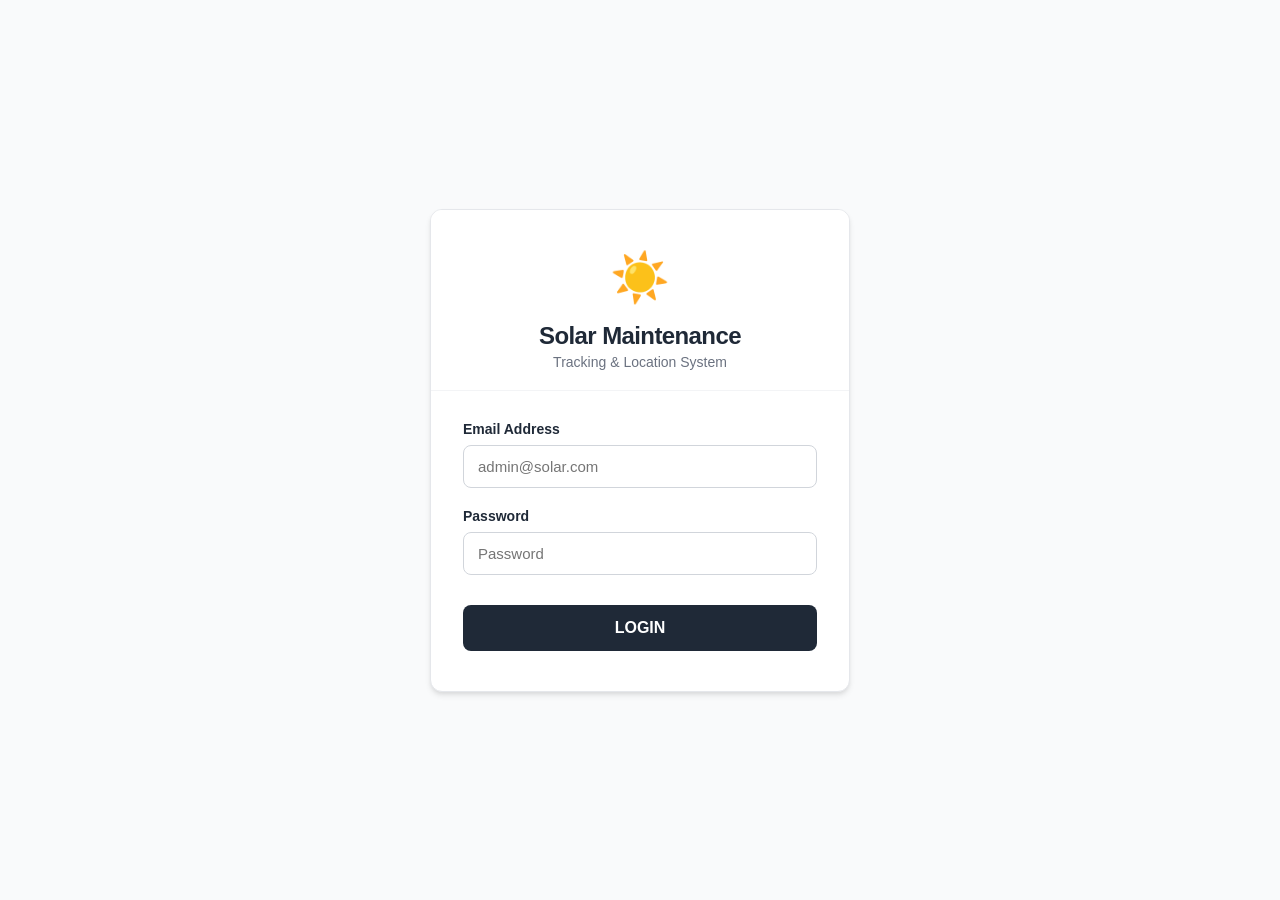
<file: index.html>
<!DOCTYPE html>
<html lang="en">
<head>
    <meta charset="UTF-8">
    <meta name="viewport" content="width=device-width, initial-scale=1.0">
    <title>Solar Maintenance Tracker - Login</title>
    <link rel="manifest" href="manifest.json">
    <meta name="theme-color" content="#f59e0b">
    <link rel="apple-touch-icon" href="assets/img/icon-192.png">
    <style>
        :root {
            --primary: #f59e0b; /* Solar Yellow */
            --primary-dark: #d97706;
            --secondary: #1f2937; /* Dark Gray */
            --bg: #ffffff;
            --text: #111827;
            --text-light: #6b7280;
            --error: #ef4444;
            --success: #10b981;
        }

        * {
            margin: 0;
            padding: 0;
            box-sizing: border-box;
        }
        
        body {
            font-family: 'Inter', -apple-system, BlinkMacSystemFont, "Segoe UI", Roboto, Helvetica, Arial, sans-serif;
            background-color: #f9fafb;
            color: var(--text);
            min-height: 100vh;
            display: flex;
            align-items: center;
            justify-content: center;
            padding: 20px;
        }
        
        .container {
            width: 100%;
            max-width: 420px;
            background: white;
            border-radius: 12px;
            box-shadow: 0 4px 6px -1px rgba(0, 0, 0, 0.1), 0 2px 4px -1px rgba(0, 0, 0, 0.06);
            overflow: hidden;
            border: 1px solid #e5e7eb;
        }
        
        .header {
            background: white;
            padding: 40px 20px 20px;
            text-align: center;
            border-bottom: 1px solid #f3f4f6;
        }
        
        .header h1 {
            font-size: 24px;
            font-weight: 800;
            color: var(--secondary);
            margin-bottom: 4px;
            letter-spacing: -0.025em;
        }
        
        .header p {
            font-size: 14px;
            color: var(--text-light);
            font-weight: 500;
        }
        
        .icon {
            font-size: 48px;
            margin-bottom: 16px;
            display: inline-block;
        }
        
        .form-group {
            padding: 30px 32px 40px;
        }
        
        .form-control {
            margin-bottom: 20px;
        }
        
        .form-control label {
            display: block;
            margin-bottom: 8px;
            color: var(--secondary);
            font-weight: 600;
            font-size: 14px;
        }
        
        .form-control input {
            width: 100%;
            padding: 12px 14px;
            border: 1px solid #d1d5db;
            border-radius: 8px;
            font-size: 15px;
            transition: all 0.2s;
            background: #ffffff;
        }
        
        .form-control input:focus {
            outline: none;
            border-color: var(--primary);
            box-shadow: 0 0 0 3px rgba(245, 158, 11, 0.1);
        }
        
        .login-btn {
            width: 100%;
            padding: 14px;
            background-color: var(--secondary);
            color: white;
            border: none;
            border-radius: 8px;
            font-size: 16px;
            font-weight: 700;
            cursor: pointer;
            transition: all 0.2s;
            margin-top: 10px;
        }
        
        .login-btn:hover {
            background-color: #374151;
            transform: translateY(-1px);
        }
        
        .login-btn:active {
            transform: translateY(0);
        }
        
        .error-message {
            background: #fef2f2;
            color: var(--error);
            padding: 12px;
            border-radius: 8px;
            margin-bottom: 24px;
            border: 1px solid #fee2e2;
            display: none;
            font-size: 14px;
            font-weight: 500;
            text-align: center;
        }
        
        .demo-creds {
            margin-top: 32px;
            background: #f9fafb;
            padding: 20px;
            border-radius: 8px;
            font-size: 13px;
            color: var(--text-light);
            border: 1px solid #f3f4f6;
        }
        
        .demo-creds h4 {
            margin-bottom: 12px;
            color: var(--secondary);
            font-weight: 700;
            font-size: 14px;
            text-transform: uppercase;
            letter-spacing: 0.05em;
        }
        
        .demo-cred-row {
            margin: 8px 0;
            display: flex;
            justify-content: space-between;
            align-items: center;
        }
        
        .demo-cred-row strong {
            color: var(--secondary);
        }
        
        .demo-cred-row code {
            background: #ffffff;
            padding: 4px 8px;
            border-radius: 4px;
            font-family: 'JetBrains Mono', monospace;
            color: var(--primary-dark);
            border: 1px solid #e5e7eb;
            font-weight: 600;
        }
        
        .loading {
            display: none;
            text-align: center;
        }
        
        .spinner {
            border: 3px solid rgba(255, 255, 255, 0.3);
            border-top: 3px solid #ffffff;
            border-radius: 50%;
            width: 20px;
            height: 20px;
            animation: spin 0.8s linear infinite;
            margin: 0 auto;
        }
        
        @keyframes spin {
            0% { transform: rotate(0deg); }
            100% { transform: rotate(360deg); }
        }
        
        @media (max-width: 600px) {
            .container {
                margin: 20px;
            }
            
            .header {
                padding: 30px 20px;
            }
            
            .header h1 {
                font-size: 20px;
            }
        }
    </style>
</head>
<body>
    <div class="container">
        <div class="header">
            <div class="icon">☀️</div>
            <h1>Solar Maintenance</h1>
            <p>Tracking & Location System</p>
        </div>
        
        <div class="form-group">
            <div class="error-message" id="errorMessage"></div>
            
            <form id="loginForm" onsubmit="handleLogin(event)">
                <div class="form-control">
                    <label for="email">Email Address</label>
                    <input type="email" id="email" name="email" required placeholder="admin@solar.com">
                </div>
                
                <div class="form-control">
                    <label for="password">Password</label>
                    <input type="password" id="password" name="password" required placeholder="Password">
                </div>
                
                <button type="submit" class="login-btn" id="loginBtn">
                    <span id="btnText">LOGIN</span>
                    <span id="btnLoader" class="loading"><div class="spinner"></div></span>
                </button>
            </form>
            
        </div>
    </div>
    
    <script>
        if ('serviceWorker' in navigator) {
            navigator.serviceWorker.register('sw.js');
        }

        async function handleLogin(event) {
            event.preventDefault();
            
            const email = document.getElementById('email').value;
            const password = document.getElementById('password').value;
            const errorMsg = document.getElementById('errorMessage');
            const loginBtn = document.getElementById('loginBtn');
            const btnText = document.getElementById('btnText');
            const btnLoader = document.getElementById('btnLoader');
            
            // Clear previous errors
            errorMsg.style.display = 'none';
            
            // Show loading
            loginBtn.disabled = true;
            btnText.style.display = 'none';
            btnLoader.style.display = 'block';
            
            try {
                const response = await fetch('api/auth_login.php', {
                    method: 'POST',
                    headers: {
                        'Content-Type': 'application/json'
                    },
                    body: JSON.stringify({ email, password })
                });
                
                const data = await response.json();
                
                if (data.success) {
                    // Store user info
                    localStorage.setItem('user', JSON.stringify(data.user));
                    
                    // Redirect based on role
                    if (data.user.role === 'admin') {
                        window.location.href = 'admin/dashboard.html';
                    } else {
                        window.location.href = 'employee/dashboard.html';
                    }
                } else {
                    showError(data.error || 'Invalid credentials');
                    loginBtn.disabled = false;
                    btnText.style.display = 'block';
                    btnLoader.style.display = 'none';
                }
            } catch (error) {
                showError('Error connecting to server');
                loginBtn.disabled = false;
                btnText.style.display = 'block';
                btnLoader.style.display = 'none';
            }
        }
        
        function showError(message) {
            const errorMsg = document.getElementById('errorMessage');
            errorMsg.textContent = message;
            errorMsg.style.display = 'block';
        }
    </script>
</body>
</html>
</file>
<file: assets/vendor/maplibre/maplibre-gl.css>
.maplibregl-map{font:12px/20px Helvetica Neue,Arial,Helvetica,sans-serif;overflow:hidden;position:relative;-webkit-tap-highlight-color:rgb(0,0,0,0)}.maplibregl-canvas{left:0;position:absolute;top:0}.maplibregl-map:fullscreen{height:100%;width:100%}.maplibregl-ctrl-group button.maplibregl-ctrl-compass{touch-action:none}.maplibregl-canvas-container.maplibregl-interactive,.maplibregl-ctrl-group button.maplibregl-ctrl-compass{cursor:grab;-webkit-user-select:none;-moz-user-select:none;user-select:none}.maplibregl-canvas-container.maplibregl-interactive.maplibregl-track-pointer{cursor:pointer}.maplibregl-canvas-container.maplibregl-interactive:active,.maplibregl-ctrl-group button.maplibregl-ctrl-compass:active{cursor:grabbing}.maplibregl-canvas-container.maplibregl-touch-zoom-rotate,.maplibregl-canvas-container.maplibregl-touch-zoom-rotate .maplibregl-canvas{touch-action:pan-x pan-y}.maplibregl-canvas-container.maplibregl-touch-drag-pan,.maplibregl-canvas-container.maplibregl-touch-drag-pan .maplibregl-canvas{touch-action:pinch-zoom}.maplibregl-canvas-container.maplibregl-touch-zoom-rotate.maplibregl-touch-drag-pan,.maplibregl-canvas-container.maplibregl-touch-zoom-rotate.maplibregl-touch-drag-pan .maplibregl-canvas{touch-action:none}.maplibregl-canvas-container.maplibregl-touch-drag-pan.maplibregl-cooperative-gestures,.maplibregl-canvas-container.maplibregl-touch-drag-pan.maplibregl-cooperative-gestures .maplibregl-canvas{touch-action:pan-x pan-y}.maplibregl-ctrl-bottom-left,.maplibregl-ctrl-bottom-right,.maplibregl-ctrl-top-left,.maplibregl-ctrl-top-right{pointer-events:none;position:absolute;z-index:2}.maplibregl-ctrl-top-left{left:0;top:0}.maplibregl-ctrl-top-right{right:0;top:0}.maplibregl-ctrl-bottom-left{bottom:0;left:0}.maplibregl-ctrl-bottom-right{bottom:0;right:0}.maplibregl-ctrl{clear:both;pointer-events:auto;transform:translate(0)}.maplibregl-ctrl-top-left .maplibregl-ctrl{float:left;margin:10px 0 0 10px}.maplibregl-ctrl-top-right .maplibregl-ctrl{float:right;margin:10px 10px 0 0}.maplibregl-ctrl-bottom-left .maplibregl-ctrl{float:left;margin:0 0 10px 10px}.maplibregl-ctrl-bottom-right .maplibregl-ctrl{float:right;margin:0 10px 10px 0}.maplibregl-ctrl-group{background:#fff;border-radius:4px}.maplibregl-ctrl-group:not(:empty){box-shadow:0 0 0 2px rgba(0,0,0,.1)}@media (forced-colors:active){.maplibregl-ctrl-group:not(:empty){box-shadow:0 0 0 2px ButtonText}}.maplibregl-ctrl-group button{background-color:transparent;border:0;box-sizing:border-box;cursor:pointer;display:block;height:29px;outline:none;padding:0;width:29px}.maplibregl-ctrl-group button+button{border-top:1px solid #ddd}.maplibregl-ctrl button .maplibregl-ctrl-icon{background-position:50%;background-repeat:no-repeat;display:block;height:100%;width:100%}@media (forced-colors:active){.maplibregl-ctrl-icon{background-color:transparent}.maplibregl-ctrl-group button+button{border-top:1px solid ButtonText}}.maplibregl-ctrl button::-moz-focus-inner{border:0;padding:0}.maplibregl-ctrl-attrib-button:focus,.maplibregl-ctrl-group button:focus{box-shadow:0 0 2px 2px #0096ff}.maplibregl-ctrl button:disabled{cursor:not-allowed}.maplibregl-ctrl button:disabled .maplibregl-ctrl-icon{opacity:.25}@media (hover:hover){.maplibregl-ctrl button:not(:disabled):hover{background-color:rgba(0,0,0,.05)}}.maplibregl-ctrl button:not(:disabled):active{background-color:rgba(0,0,0,.05)}.maplibregl-ctrl-group button:focus:focus-visible{box-shadow:0 0 2px 2px #0096ff}.maplibregl-ctrl-group button:focus:not(:focus-visible){box-shadow:none}.maplibregl-ctrl-group button:focus:first-child{border-radius:4px 4px 0 0}.maplibregl-ctrl-group button:focus:last-child{border-radius:0 0 4px 4px}.maplibregl-ctrl-group button:focus:only-child{border-radius:inherit}.maplibregl-ctrl button.maplibregl-ctrl-zoom-out .maplibregl-ctrl-icon{background-image:url("data:image/svg+xml;charset=utf-8,%3Csvg xmlns='http://www.w3.org/2000/svg' width='29' height='29' fill='%23333' viewBox='0 0 29 29'%3E%3Cpath d='M10 13c-.75 0-1.5.75-1.5 1.5S9.25 16 10 16h9c.75 0 1.5-.75 1.5-1.5S19.75 13 19 13z'/%3E%3C/svg%3E")}.maplibregl-ctrl button.maplibregl-ctrl-zoom-in .maplibregl-ctrl-icon{background-image:url("data:image/svg+xml;charset=utf-8,%3Csvg xmlns='http://www.w3.org/2000/svg' width='29' height='29' fill='%23333' viewBox='0 0 29 29'%3E%3Cpath d='M14.5 8.5c-.75 0-1.5.75-1.5 1.5v3h-3c-.75 0-1.5.75-1.5 1.5S9.25 16 10 16h3v3c0 .75.75 1.5 1.5 1.5S16 19.75 16 19v-3h3c.75 0 1.5-.75 1.5-1.5S19.75 13 19 13h-3v-3c0-.75-.75-1.5-1.5-1.5'/%3E%3C/svg%3E")}@media (forced-colors:active){.maplibregl-ctrl button.maplibregl-ctrl-zoom-out .maplibregl-ctrl-icon{background-image:url("data:image/svg+xml;charset=utf-8,%3Csvg xmlns='http://www.w3.org/2000/svg' width='29' height='29' fill='%23fff' viewBox='0 0 29 29'%3E%3Cpath d='M10 13c-.75 0-1.5.75-1.5 1.5S9.25 16 10 16h9c.75 0 1.5-.75 1.5-1.5S19.75 13 19 13z'/%3E%3C/svg%3E")}.maplibregl-ctrl button.maplibregl-ctrl-zoom-in .maplibregl-ctrl-icon{background-image:url("data:image/svg+xml;charset=utf-8,%3Csvg xmlns='http://www.w3.org/2000/svg' width='29' height='29' fill='%23fff' viewBox='0 0 29 29'%3E%3Cpath d='M14.5 8.5c-.75 0-1.5.75-1.5 1.5v3h-3c-.75 0-1.5.75-1.5 1.5S9.25 16 10 16h3v3c0 .75.75 1.5 1.5 1.5S16 19.75 16 19v-3h3c.75 0 1.5-.75 1.5-1.5S19.75 13 19 13h-3v-3c0-.75-.75-1.5-1.5-1.5'/%3E%3C/svg%3E")}}@media (forced-colors:active) and (prefers-color-scheme:light){.maplibregl-ctrl button.maplibregl-ctrl-zoom-out .maplibregl-ctrl-icon{background-image:url("data:image/svg+xml;charset=utf-8,%3Csvg xmlns='http://www.w3.org/2000/svg' width='29' height='29' viewBox='0 0 29 29'%3E%3Cpath d='M10 13c-.75 0-1.5.75-1.5 1.5S9.25 16 10 16h9c.75 0 1.5-.75 1.5-1.5S19.75 13 19 13z'/%3E%3C/svg%3E")}.maplibregl-ctrl button.maplibregl-ctrl-zoom-in .maplibregl-ctrl-icon{background-image:url("data:image/svg+xml;charset=utf-8,%3Csvg xmlns='http://www.w3.org/2000/svg' width='29' height='29' viewBox='0 0 29 29'%3E%3Cpath d='M14.5 8.5c-.75 0-1.5.75-1.5 1.5v3h-3c-.75 0-1.5.75-1.5 1.5S9.25 16 10 16h3v3c0 .75.75 1.5 1.5 1.5S16 19.75 16 19v-3h3c.75 0 1.5-.75 1.5-1.5S19.75 13 19 13h-3v-3c0-.75-.75-1.5-1.5-1.5'/%3E%3C/svg%3E")}}.maplibregl-ctrl button.maplibregl-ctrl-fullscreen .maplibregl-ctrl-icon{background-image:url("data:image/svg+xml;charset=utf-8,%3Csvg xmlns='http://www.w3.org/2000/svg' width='29' height='29' fill='%23333' viewBox='0 0 29 29'%3E%3Cpath d='M24 16v5.5c0 1.75-.75 2.5-2.5 2.5H16v-1l3-1.5-4-5.5 1-1 5.5 4 1.5-3zM6 16l1.5 3 5.5-4 1 1-4 5.5 3 1.5v1H7.5C5.75 24 5 23.25 5 21.5V16zm7-11v1l-3 1.5 4 5.5-1 1-5.5-4L6 13H5V7.5C5 5.75 5.75 5 7.5 5zm11 2.5c0-1.75-.75-2.5-2.5-2.5H16v1l3 1.5-4 5.5 1 1 5.5-4 1.5 3h1z'/%3E%3C/svg%3E")}.maplibregl-ctrl button.maplibregl-ctrl-shrink .maplibregl-ctrl-icon{background-image:url("data:image/svg+xml;charset=utf-8,%3Csvg xmlns='http://www.w3.org/2000/svg' width='29' height='29' viewBox='0 0 29 29'%3E%3Cpath d='M18.5 16c-1.75 0-2.5.75-2.5 2.5V24h1l1.5-3 5.5 4 1-1-4-5.5 3-1.5v-1zM13 18.5c0-1.75-.75-2.5-2.5-2.5H5v1l3 1.5L4 24l1 1 5.5-4 1.5 3h1zm3-8c0 1.75.75 2.5 2.5 2.5H24v-1l-3-1.5L25 5l-1-1-5.5 4L17 5h-1zM10.5 13c1.75 0 2.5-.75 2.5-2.5V5h-1l-1.5 3L5 4 4 5l4 5.5L5 12v1z'/%3E%3C/svg%3E")}@media (forced-colors:active){.maplibregl-ctrl button.maplibregl-ctrl-fullscreen .maplibregl-ctrl-icon{background-image:url("data:image/svg+xml;charset=utf-8,%3Csvg xmlns='http://www.w3.org/2000/svg' width='29' height='29' fill='%23fff' viewBox='0 0 29 29'%3E%3Cpath d='M24 16v5.5c0 1.75-.75 2.5-2.5 2.5H16v-1l3-1.5-4-5.5 1-1 5.5 4 1.5-3zM6 16l1.5 3 5.5-4 1 1-4 5.5 3 1.5v1H7.5C5.75 24 5 23.25 5 21.5V16zm7-11v1l-3 1.5 4 5.5-1 1-5.5-4L6 13H5V7.5C5 5.75 5.75 5 7.5 5zm11 2.5c0-1.75-.75-2.5-2.5-2.5H16v1l3 1.5-4 5.5 1 1 5.5-4 1.5 3h1z'/%3E%3C/svg%3E")}.maplibregl-ctrl button.maplibregl-ctrl-shrink .maplibregl-ctrl-icon{background-image:url("data:image/svg+xml;charset=utf-8,%3Csvg xmlns='http://www.w3.org/2000/svg' width='29' height='29' fill='%23fff' viewBox='0 0 29 29'%3E%3Cpath d='M18.5 16c-1.75 0-2.5.75-2.5 2.5V24h1l1.5-3 5.5 4 1-1-4-5.5 3-1.5v-1zM13 18.5c0-1.75-.75-2.5-2.5-2.5H5v1l3 1.5L4 24l1 1 5.5-4 1.5 3h1zm3-8c0 1.75.75 2.5 2.5 2.5H24v-1l-3-1.5L25 5l-1-1-5.5 4L17 5h-1zM10.5 13c1.75 0 2.5-.75 2.5-2.5V5h-1l-1.5 3L5 4 4 5l4 5.5L5 12v1z'/%3E%3C/svg%3E")}}@media (forced-colors:active) and (prefers-color-scheme:light){.maplibregl-ctrl button.maplibregl-ctrl-fullscreen .maplibregl-ctrl-icon{background-image:url("data:image/svg+xml;charset=utf-8,%3Csvg xmlns='http://www.w3.org/2000/svg' width='29' height='29' viewBox='0 0 29 29'%3E%3Cpath d='M24 16v5.5c0 1.75-.75 2.5-2.5 2.5H16v-1l3-1.5-4-5.5 1-1 5.5 4 1.5-3zM6 16l1.5 3 5.5-4 1 1-4 5.5 3 1.5v1H7.5C5.75 24 5 23.25 5 21.5V16zm7-11v1l-3 1.5 4 5.5-1 1-5.5-4L6 13H5V7.5C5 5.75 5.75 5 7.5 5zm11 2.5c0-1.75-.75-2.5-2.5-2.5H16v1l3 1.5-4 5.5 1 1 5.5-4 1.5 3h1z'/%3E%3C/svg%3E")}.maplibregl-ctrl button.maplibregl-ctrl-shrink .maplibregl-ctrl-icon{background-image:url("data:image/svg+xml;charset=utf-8,%3Csvg xmlns='http://www.w3.org/2000/svg' width='29' height='29' viewBox='0 0 29 29'%3E%3Cpath d='M18.5 16c-1.75 0-2.5.75-2.5 2.5V24h1l1.5-3 5.5 4 1-1-4-5.5 3-1.5v-1zM13 18.5c0-1.75-.75-2.5-2.5-2.5H5v1l3 1.5L4 24l1 1 5.5-4 1.5 3h1zm3-8c0 1.75.75 2.5 2.5 2.5H24v-1l-3-1.5L25 5l-1-1-5.5 4L17 5h-1zM10.5 13c1.75 0 2.5-.75 2.5-2.5V5h-1l-1.5 3L5 4 4 5l4 5.5L5 12v1z'/%3E%3C/svg%3E")}}.maplibregl-ctrl button.maplibregl-ctrl-compass .maplibregl-ctrl-icon{background-image:url("data:image/svg+xml;charset=utf-8,%3Csvg xmlns='http://www.w3.org/2000/svg' width='29' height='29' fill='%23333' viewBox='0 0 29 29'%3E%3Cpath d='m10.5 14 4-8 4 8z'/%3E%3Cpath fill='%23ccc' d='m10.5 16 4 8 4-8z'/%3E%3C/svg%3E")}@media (forced-colors:active){.maplibregl-ctrl button.maplibregl-ctrl-compass .maplibregl-ctrl-icon{background-image:url("data:image/svg+xml;charset=utf-8,%3Csvg xmlns='http://www.w3.org/2000/svg' width='29' height='29' fill='%23fff' viewBox='0 0 29 29'%3E%3Cpath d='m10.5 14 4-8 4 8z'/%3E%3Cpath fill='%23ccc' d='m10.5 16 4 8 4-8z'/%3E%3C/svg%3E")}}@media (forced-colors:active) and (prefers-color-scheme:light){.maplibregl-ctrl button.maplibregl-ctrl-compass .maplibregl-ctrl-icon{background-image:url("data:image/svg+xml;charset=utf-8,%3Csvg xmlns='http://www.w3.org/2000/svg' width='29' height='29' viewBox='0 0 29 29'%3E%3Cpath d='m10.5 14 4-8 4 8z'/%3E%3Cpath fill='%23ccc' d='m10.5 16 4 8 4-8z'/%3E%3C/svg%3E")}}.maplibregl-ctrl button.maplibregl-ctrl-globe .maplibregl-ctrl-icon{background-image:url("data:image/svg+xml;charset=utf-8,%3Csvg xmlns='http://www.w3.org/2000/svg' width='22' height='22' fill='none' stroke='%23333' viewBox='0 0 22 22'%3E%3Ccircle cx='11' cy='11' r='8.5'/%3E%3Cpath d='M17.5 11c0 4.819-3.02 8.5-6.5 8.5S4.5 15.819 4.5 11 7.52 2.5 11 2.5s6.5 3.681 6.5 8.5Z'/%3E%3Cpath d='M13.5 11c0 2.447-.331 4.64-.853 6.206-.262.785-.562 1.384-.872 1.777-.314.399-.58.517-.775.517s-.461-.118-.775-.517c-.31-.393-.61-.992-.872-1.777C8.831 15.64 8.5 13.446 8.5 11s.331-4.64.853-6.206c.262-.785.562-1.384.872-1.777.314-.399.58-.517.775-.517s.461.118.775.517c.31.393.61.992.872 1.777.522 1.565.853 3.76.853 6.206Z'/%3E%3Cpath d='M11 7.5c-1.909 0-3.622-.166-4.845-.428-.616-.132-1.08-.283-1.379-.434a1.3 1.3 0 0 1-.224-.138q.07-.058.224-.138c.299-.151.763-.302 1.379-.434C7.378 5.666 9.091 5.5 11 5.5s3.622.166 4.845.428c.616.132 1.08.283 1.379.434.105.053.177.1.224.138q-.07.058-.224.138c-.299.151-.763.302-1.379.434-1.223.262-2.936.428-4.845.428ZM4.486 6.436ZM11 16.5c-1.909 0-3.622-.166-4.845-.428-.616-.132-1.08-.283-1.379-.434a1.3 1.3 0 0 1-.224-.138 1.3 1.3 0 0 1 .224-.138c.299-.151.763-.302 1.379-.434C7.378 14.666 9.091 14.5 11 14.5s3.622.166 4.845.428c.616.132 1.08.283 1.379.434.105.053.177.1.224.138a1.3 1.3 0 0 1-.224.138c-.299.151-.763.302-1.379.434-1.223.262-2.936.428-4.845.428Zm-6.514-1.064ZM11 12.5c-2.46 0-4.672-.222-6.255-.574-.796-.177-1.406-.38-1.805-.59a1.5 1.5 0 0 1-.39-.272.3.3 0 0 1-.047-.064.3.3 0 0 1 .048-.064c.066-.073.189-.167.389-.272.399-.21 1.009-.413 1.805-.59C6.328 9.722 8.54 9.5 11 9.5s4.672.222 6.256.574c.795.177 1.405.38 1.804.59.2.105.323.2.39.272a.3.3 0 0 1 .047.064.3.3 0 0 1-.048.064 1.4 1.4 0 0 1-.389.272c-.399.21-1.009.413-1.804.59-1.584.352-3.796.574-6.256.574Zm-8.501-1.51v.002zm0 .018v.002zm17.002.002v-.002zm0-.018v-.002z'/%3E%3C/svg%3E")}.maplibregl-ctrl button.maplibregl-ctrl-globe-enabled .maplibregl-ctrl-icon{background-image:url("data:image/svg+xml;charset=utf-8,%3Csvg xmlns='http://www.w3.org/2000/svg' width='22' height='22' fill='none' stroke='%2333b5e5' viewBox='0 0 22 22'%3E%3Ccircle cx='11' cy='11' r='8.5'/%3E%3Cpath d='M17.5 11c0 4.819-3.02 8.5-6.5 8.5S4.5 15.819 4.5 11 7.52 2.5 11 2.5s6.5 3.681 6.5 8.5Z'/%3E%3Cpath d='M13.5 11c0 2.447-.331 4.64-.853 6.206-.262.785-.562 1.384-.872 1.777-.314.399-.58.517-.775.517s-.461-.118-.775-.517c-.31-.393-.61-.992-.872-1.777C8.831 15.64 8.5 13.446 8.5 11s.331-4.64.853-6.206c.262-.785.562-1.384.872-1.777.314-.399.58-.517.775-.517s.461.118.775.517c.31.393.61.992.872 1.777.522 1.565.853 3.76.853 6.206Z'/%3E%3Cpath d='M11 7.5c-1.909 0-3.622-.166-4.845-.428-.616-.132-1.08-.283-1.379-.434a1.3 1.3 0 0 1-.224-.138q.07-.058.224-.138c.299-.151.763-.302 1.379-.434C7.378 5.666 9.091 5.5 11 5.5s3.622.166 4.845.428c.616.132 1.08.283 1.379.434.105.053.177.1.224.138q-.07.058-.224.138c-.299.151-.763.302-1.379.434-1.223.262-2.936.428-4.845.428ZM4.486 6.436ZM11 16.5c-1.909 0-3.622-.166-4.845-.428-.616-.132-1.08-.283-1.379-.434a1.3 1.3 0 0 1-.224-.138 1.3 1.3 0 0 1 .224-.138c.299-.151.763-.302 1.379-.434C7.378 14.666 9.091 14.5 11 14.5s3.622.166 4.845.428c.616.132 1.08.283 1.379.434.105.053.177.1.224.138a1.3 1.3 0 0 1-.224.138c-.299.151-.763.302-1.379.434-1.223.262-2.936.428-4.845.428Zm-6.514-1.064ZM11 12.5c-2.46 0-4.672-.222-6.255-.574-.796-.177-1.406-.38-1.805-.59a1.5 1.5 0 0 1-.39-.272.3.3 0 0 1-.047-.064.3.3 0 0 1 .048-.064c.066-.073.189-.167.389-.272.399-.21 1.009-.413 1.805-.59C6.328 9.722 8.54 9.5 11 9.5s4.672.222 6.256.574c.795.177 1.405.38 1.804.59.2.105.323.2.39.272a.3.3 0 0 1 .047.064.3.3 0 0 1-.048.064 1.4 1.4 0 0 1-.389.272c-.399.21-1.009.413-1.804.59-1.584.352-3.796.574-6.256.574Zm-8.501-1.51v.002zm0 .018v.002zm17.002.002v-.002zm0-.018v-.002z'/%3E%3C/svg%3E")}.maplibregl-ctrl button.maplibregl-ctrl-terrain .maplibregl-ctrl-icon{background-image:url("data:image/svg+xml;charset=utf-8,%3Csvg xmlns='http://www.w3.org/2000/svg' width='22' height='22' fill='%23333' viewBox='0 0 22 22'%3E%3Cpath d='m1.754 13.406 4.453-4.851 3.09 3.09 3.281 3.277.969-.969-3.309-3.312 3.844-4.121 6.148 6.886h1.082v-.855l-7.207-8.07-4.84 5.187L6.169 6.57l-5.48 5.965v.871ZM.688 16.844h20.625v1.375H.688Zm0 0'/%3E%3C/svg%3E")}.maplibregl-ctrl button.maplibregl-ctrl-terrain-enabled .maplibregl-ctrl-icon{background-image:url("data:image/svg+xml;charset=utf-8,%3Csvg xmlns='http://www.w3.org/2000/svg' width='22' height='22' fill='%2333b5e5' viewBox='0 0 22 22'%3E%3Cpath d='m1.754 13.406 4.453-4.851 3.09 3.09 3.281 3.277.969-.969-3.309-3.312 3.844-4.121 6.148 6.886h1.082v-.855l-7.207-8.07-4.84 5.187L6.169 6.57l-5.48 5.965v.871ZM.688 16.844h20.625v1.375H.688Zm0 0'/%3E%3C/svg%3E")}.maplibregl-ctrl button.maplibregl-ctrl-geolocate .maplibregl-ctrl-icon{background-image:url("data:image/svg+xml;charset=utf-8,%3Csvg xmlns='http://www.w3.org/2000/svg' width='29' height='29' fill='%23333' viewBox='0 0 20 20'%3E%3Cpath d='M10 4C9 4 9 5 9 5v.1A5 5 0 0 0 5.1 9H5s-1 0-1 1 1 1 1 1h.1A5 5 0 0 0 9 14.9v.1s0 1 1 1 1-1 1-1v-.1a5 5 0 0 0 3.9-3.9h.1s1 0 1-1-1-1-1-1h-.1A5 5 0 0 0 11 5.1V5s0-1-1-1m0 2.5a3.5 3.5 0 1 1 0 7 3.5 3.5 0 1 1 0-7'/%3E%3Ccircle cx='10' cy='10' r='2'/%3E%3C/svg%3E")}.maplibregl-ctrl button.maplibregl-ctrl-geolocate:disabled .maplibregl-ctrl-icon{background-image:url("data:image/svg+xml;charset=utf-8,%3Csvg xmlns='http://www.w3.org/2000/svg' width='29' height='29' fill='%23aaa' viewBox='0 0 20 20'%3E%3Cpath d='M10 4C9 4 9 5 9 5v.1A5 5 0 0 0 5.1 9H5s-1 0-1 1 1 1 1 1h.1A5 5 0 0 0 9 14.9v.1s0 1 1 1 1-1 1-1v-.1a5 5 0 0 0 3.9-3.9h.1s1 0 1-1-1-1-1-1h-.1A5 5 0 0 0 11 5.1V5s0-1-1-1m0 2.5a3.5 3.5 0 1 1 0 7 3.5 3.5 0 1 1 0-7'/%3E%3Ccircle cx='10' cy='10' r='2'/%3E%3Cpath fill='red' d='m14 5 1 1-9 9-1-1z'/%3E%3C/svg%3E")}.maplibregl-ctrl button.maplibregl-ctrl-geolocate.maplibregl-ctrl-geolocate-active .maplibregl-ctrl-icon{background-image:url("data:image/svg+xml;charset=utf-8,%3Csvg xmlns='http://www.w3.org/2000/svg' width='29' height='29' fill='%2333b5e5' viewBox='0 0 20 20'%3E%3Cpath d='M10 4C9 4 9 5 9 5v.1A5 5 0 0 0 5.1 9H5s-1 0-1 1 1 1 1 1h.1A5 5 0 0 0 9 14.9v.1s0 1 1 1 1-1 1-1v-.1a5 5 0 0 0 3.9-3.9h.1s1 0 1-1-1-1-1-1h-.1A5 5 0 0 0 11 5.1V5s0-1-1-1m0 2.5a3.5 3.5 0 1 1 0 7 3.5 3.5 0 1 1 0-7'/%3E%3Ccircle cx='10' cy='10' r='2'/%3E%3C/svg%3E")}.maplibregl-ctrl button.maplibregl-ctrl-geolocate.maplibregl-ctrl-geolocate-active-error .maplibregl-ctrl-icon{background-image:url("data:image/svg+xml;charset=utf-8,%3Csvg xmlns='http://www.w3.org/2000/svg' width='29' height='29' fill='%23e58978' viewBox='0 0 20 20'%3E%3Cpath d='M10 4C9 4 9 5 9 5v.1A5 5 0 0 0 5.1 9H5s-1 0-1 1 1 1 1 1h.1A5 5 0 0 0 9 14.9v.1s0 1 1 1 1-1 1-1v-.1a5 5 0 0 0 3.9-3.9h.1s1 0 1-1-1-1-1-1h-.1A5 5 0 0 0 11 5.1V5s0-1-1-1m0 2.5a3.5 3.5 0 1 1 0 7 3.5 3.5 0 1 1 0-7'/%3E%3Ccircle cx='10' cy='10' r='2'/%3E%3C/svg%3E")}.maplibregl-ctrl button.maplibregl-ctrl-geolocate.maplibregl-ctrl-geolocate-background .maplibregl-ctrl-icon{background-image:url("data:image/svg+xml;charset=utf-8,%3Csvg xmlns='http://www.w3.org/2000/svg' width='29' height='29' fill='%2333b5e5' viewBox='0 0 20 20'%3E%3Cpath d='M10 4C9 4 9 5 9 5v.1A5 5 0 0 0 5.1 9H5s-1 0-1 1 1 1 1 1h.1A5 5 0 0 0 9 14.9v.1s0 1 1 1 1-1 1-1v-.1a5 5 0 0 0 3.9-3.9h.1s1 0 1-1-1-1-1-1h-.1A5 5 0 0 0 11 5.1V5s0-1-1-1m0 2.5a3.5 3.5 0 1 1 0 7 3.5 3.5 0 1 1 0-7'/%3E%3C/svg%3E")}.maplibregl-ctrl button.maplibregl-ctrl-geolocate.maplibregl-ctrl-geolocate-background-error .maplibregl-ctrl-icon{background-image:url("data:image/svg+xml;charset=utf-8,%3Csvg xmlns='http://www.w3.org/2000/svg' width='29' height='29' fill='%23e54e33' viewBox='0 0 20 20'%3E%3Cpath d='M10 4C9 4 9 5 9 5v.1A5 5 0 0 0 5.1 9H5s-1 0-1 1 1 1 1 1h.1A5 5 0 0 0 9 14.9v.1s0 1 1 1 1-1 1-1v-.1a5 5 0 0 0 3.9-3.9h.1s1 0 1-1-1-1-1-1h-.1A5 5 0 0 0 11 5.1V5s0-1-1-1m0 2.5a3.5 3.5 0 1 1 0 7 3.5 3.5 0 1 1 0-7'/%3E%3C/svg%3E")}.maplibregl-ctrl button.maplibregl-ctrl-geolocate.maplibregl-ctrl-geolocate-waiting .maplibregl-ctrl-icon{animation:maplibregl-spin 2s linear infinite}@media (forced-colors:active){.maplibregl-ctrl button.maplibregl-ctrl-geolocate .maplibregl-ctrl-icon{background-image:url("data:image/svg+xml;charset=utf-8,%3Csvg xmlns='http://www.w3.org/2000/svg' width='29' height='29' fill='%23fff' viewBox='0 0 20 20'%3E%3Cpath d='M10 4C9 4 9 5 9 5v.1A5 5 0 0 0 5.1 9H5s-1 0-1 1 1 1 1 1h.1A5 5 0 0 0 9 14.9v.1s0 1 1 1 1-1 1-1v-.1a5 5 0 0 0 3.9-3.9h.1s1 0 1-1-1-1-1-1h-.1A5 5 0 0 0 11 5.1V5s0-1-1-1m0 2.5a3.5 3.5 0 1 1 0 7 3.5 3.5 0 1 1 0-7'/%3E%3Ccircle cx='10' cy='10' r='2'/%3E%3C/svg%3E")}.maplibregl-ctrl button.maplibregl-ctrl-geolocate:disabled .maplibregl-ctrl-icon{background-image:url("data:image/svg+xml;charset=utf-8,%3Csvg xmlns='http://www.w3.org/2000/svg' width='29' height='29' fill='%23999' viewBox='0 0 20 20'%3E%3Cpath d='M10 4C9 4 9 5 9 5v.1A5 5 0 0 0 5.1 9H5s-1 0-1 1 1 1 1 1h.1A5 5 0 0 0 9 14.9v.1s0 1 1 1 1-1 1-1v-.1a5 5 0 0 0 3.9-3.9h.1s1 0 1-1-1-1-1-1h-.1A5 5 0 0 0 11 5.1V5s0-1-1-1m0 2.5a3.5 3.5 0 1 1 0 7 3.5 3.5 0 1 1 0-7'/%3E%3Ccircle cx='10' cy='10' r='2'/%3E%3Cpath fill='red' d='m14 5 1 1-9 9-1-1z'/%3E%3C/svg%3E")}.maplibregl-ctrl button.maplibregl-ctrl-geolocate.maplibregl-ctrl-geolocate-active .maplibregl-ctrl-icon{background-image:url("data:image/svg+xml;charset=utf-8,%3Csvg xmlns='http://www.w3.org/2000/svg' width='29' height='29' fill='%2333b5e5' viewBox='0 0 20 20'%3E%3Cpath d='M10 4C9 4 9 5 9 5v.1A5 5 0 0 0 5.1 9H5s-1 0-1 1 1 1 1 1h.1A5 5 0 0 0 9 14.9v.1s0 1 1 1 1-1 1-1v-.1a5 5 0 0 0 3.9-3.9h.1s1 0 1-1-1-1-1-1h-.1A5 5 0 0 0 11 5.1V5s0-1-1-1m0 2.5a3.5 3.5 0 1 1 0 7 3.5 3.5 0 1 1 0-7'/%3E%3Ccircle cx='10' cy='10' r='2'/%3E%3C/svg%3E")}.maplibregl-ctrl button.maplibregl-ctrl-geolocate.maplibregl-ctrl-geolocate-active-error .maplibregl-ctrl-icon{background-image:url("data:image/svg+xml;charset=utf-8,%3Csvg xmlns='http://www.w3.org/2000/svg' width='29' height='29' fill='%23e58978' viewBox='0 0 20 20'%3E%3Cpath d='M10 4C9 4 9 5 9 5v.1A5 5 0 0 0 5.1 9H5s-1 0-1 1 1 1 1 1h.1A5 5 0 0 0 9 14.9v.1s0 1 1 1 1-1 1-1v-.1a5 5 0 0 0 3.9-3.9h.1s1 0 1-1-1-1-1-1h-.1A5 5 0 0 0 11 5.1V5s0-1-1-1m0 2.5a3.5 3.5 0 1 1 0 7 3.5 3.5 0 1 1 0-7'/%3E%3Ccircle cx='10' cy='10' r='2'/%3E%3C/svg%3E")}.maplibregl-ctrl button.maplibregl-ctrl-geolocate.maplibregl-ctrl-geolocate-background .maplibregl-ctrl-icon{background-image:url("data:image/svg+xml;charset=utf-8,%3Csvg xmlns='http://www.w3.org/2000/svg' width='29' height='29' fill='%2333b5e5' viewBox='0 0 20 20'%3E%3Cpath d='M10 4C9 4 9 5 9 5v.1A5 5 0 0 0 5.1 9H5s-1 0-1 1 1 1 1 1h.1A5 5 0 0 0 9 14.9v.1s0 1 1 1 1-1 1-1v-.1a5 5 0 0 0 3.9-3.9h.1s1 0 1-1-1-1-1-1h-.1A5 5 0 0 0 11 5.1V5s0-1-1-1m0 2.5a3.5 3.5 0 1 1 0 7 3.5 3.5 0 1 1 0-7'/%3E%3C/svg%3E")}.maplibregl-ctrl button.maplibregl-ctrl-geolocate.maplibregl-ctrl-geolocate-background-error .maplibregl-ctrl-icon{background-image:url("data:image/svg+xml;charset=utf-8,%3Csvg xmlns='http://www.w3.org/2000/svg' width='29' height='29' fill='%23e54e33' viewBox='0 0 20 20'%3E%3Cpath d='M10 4C9 4 9 5 9 5v.1A5 5 0 0 0 5.1 9H5s-1 0-1 1 1 1 1 1h.1A5 5 0 0 0 9 14.9v.1s0 1 1 1 1-1 1-1v-.1a5 5 0 0 0 3.9-3.9h.1s1 0 1-1-1-1-1-1h-.1A5 5 0 0 0 11 5.1V5s0-1-1-1m0 2.5a3.5 3.5 0 1 1 0 7 3.5 3.5 0 1 1 0-7'/%3E%3C/svg%3E")}}@media (forced-colors:active) and (prefers-color-scheme:light){.maplibregl-ctrl button.maplibregl-ctrl-geolocate .maplibregl-ctrl-icon{background-image:url("data:image/svg+xml;charset=utf-8,%3Csvg xmlns='http://www.w3.org/2000/svg' width='29' height='29' viewBox='0 0 20 20'%3E%3Cpath d='M10 4C9 4 9 5 9 5v.1A5 5 0 0 0 5.1 9H5s-1 0-1 1 1 1 1 1h.1A5 5 0 0 0 9 14.9v.1s0 1 1 1 1-1 1-1v-.1a5 5 0 0 0 3.9-3.9h.1s1 0 1-1-1-1-1-1h-.1A5 5 0 0 0 11 5.1V5s0-1-1-1m0 2.5a3.5 3.5 0 1 1 0 7 3.5 3.5 0 1 1 0-7'/%3E%3Ccircle cx='10' cy='10' r='2'/%3E%3C/svg%3E")}.maplibregl-ctrl button.maplibregl-ctrl-geolocate:disabled .maplibregl-ctrl-icon{background-image:url("data:image/svg+xml;charset=utf-8,%3Csvg xmlns='http://www.w3.org/2000/svg' width='29' height='29' fill='%23666' viewBox='0 0 20 20'%3E%3Cpath d='M10 4C9 4 9 5 9 5v.1A5 5 0 0 0 5.1 9H5s-1 0-1 1 1 1 1 1h.1A5 5 0 0 0 9 14.9v.1s0 1 1 1 1-1 1-1v-.1a5 5 0 0 0 3.9-3.9h.1s1 0 1-1-1-1-1-1h-.1A5 5 0 0 0 11 5.1V5s0-1-1-1m0 2.5a3.5 3.5 0 1 1 0 7 3.5 3.5 0 1 1 0-7'/%3E%3Ccircle cx='10' cy='10' r='2'/%3E%3Cpath fill='red' d='m14 5 1 1-9 9-1-1z'/%3E%3C/svg%3E")}}@keyframes maplibregl-spin{0%{transform:rotate(0deg)}to{transform:rotate(1turn)}}a.maplibregl-ctrl-logo{background-image:url("data:image/svg+xml;charset=utf-8,%3Csvg xmlns='http://www.w3.org/2000/svg' width='88' height='23' fill='none'%3E%3Cpath fill='%23000' fill-opacity='.4' fill-rule='evenodd' d='M17.408 16.796h-1.827l2.501-12.095h.198l3.324 6.533.988 2.19.988-2.19 3.258-6.533h.181l2.6 12.095h-1.81l-1.218-5.644-.362-1.71-.658 1.71-2.929 5.644h-.098l-2.914-5.644-.757-1.71-.345 1.71zm1.958-3.42-.726 3.663a1.255 1.255 0 0 1-1.232 1.011h-1.827a1.255 1.255 0 0 1-1.229-1.509l2.501-12.095a1.255 1.255 0 0 1 1.23-1.001h.197a1.25 1.25 0 0 1 1.12.685l3.19 6.273 3.125-6.263a1.25 1.25 0 0 1 1.123-.695h.181a1.255 1.255 0 0 1 1.227.991l1.443 6.71a5 5 0 0 1 .314-.787l.009-.016a4.6 4.6 0 0 1 1.777-1.887c.782-.46 1.668-.667 2.611-.667a4.6 4.6 0 0 1 1.7.32l.306.134c.21-.16.474-.256.759-.256h1.694a1.255 1.255 0 0 1 1.212.925 1.255 1.255 0 0 1 1.212-.925h1.711c.284 0 .545.094.755.252.613-.3 1.312-.45 2.075-.45 1.356 0 2.557.445 3.482 1.4q.47.48.763 1.064V4.701a1.255 1.255 0 0 1 1.255-1.255h1.86A1.255 1.255 0 0 1 54.44 4.7v9.194h2.217c.19 0 .37.043.532.118v-4.77c0-.356.147-.678.385-.906a2.42 2.42 0 0 1-.682-1.71c0-.665.267-1.253.735-1.7a2.45 2.45 0 0 1 1.722-.674 2.43 2.43 0 0 1 1.705.675q.318.302.504.683V4.7a1.255 1.255 0 0 1 1.255-1.255h1.744A1.255 1.255 0 0 1 65.812 4.7v3.335a4.8 4.8 0 0 1 1.526-.246c.938 0 1.817.214 2.59.69a4.47 4.47 0 0 1 1.67 1.743v-.98a1.255 1.255 0 0 1 1.256-1.256h1.777c.233 0 .451.064.639.174a3.4 3.4 0 0 1 1.567-.372c.346 0 .861.02 1.285.232a1.25 1.25 0 0 1 .689 1.004 4.7 4.7 0 0 1 .853-.588c.795-.44 1.675-.647 2.61-.647 1.385 0 2.65.39 3.525 1.396.836.938 1.168 2.173 1.168 3.528q-.001.515-.056 1.051a1.255 1.255 0 0 1-.947 1.09l.408.952a1.255 1.255 0 0 1-.477 1.552c-.418.268-.92.463-1.458.612-.613.171-1.304.244-2.049.244-1.06 0-2.043-.207-2.886-.698l-.015-.008c-.798-.48-1.419-1.135-1.818-1.963l-.004-.008a5.8 5.8 0 0 1-.548-2.512q0-.429.053-.843a1.3 1.3 0 0 1-.333-.086l-.166-.004c-.223 0-.426.062-.643.228-.03.024-.142.139-.142.59v3.883a1.255 1.255 0 0 1-1.256 1.256h-1.777a1.255 1.255 0 0 1-1.256-1.256V15.69l-.032.057a4.8 4.8 0 0 1-1.86 1.833 5.04 5.04 0 0 1-2.484.634 4.5 4.5 0 0 1-1.935-.424 1.25 1.25 0 0 1-.764.258h-1.71a1.255 1.255 0 0 1-1.256-1.255V7.687a2.4 2.4 0 0 1-.428.625c.253.23.412.561.412.93v7.553a1.255 1.255 0 0 1-1.256 1.255h-1.843a1.25 1.25 0 0 1-.894-.373c-.228.23-.544.373-.894.373H51.32a1.255 1.255 0 0 1-1.256-1.255v-1.251l-.061.117a4.7 4.7 0 0 1-1.782 1.884 4.77 4.77 0 0 1-2.485.67 5.6 5.6 0 0 1-1.485-.188l.009 2.764a1.255 1.255 0 0 1-1.255 1.259h-1.729a1.255 1.255 0 0 1-1.255-1.255v-3.537a1.255 1.255 0 0 1-1.167.793h-1.679a1.25 1.25 0 0 1-.77-.263 4.5 4.5 0 0 1-1.945.429c-.885 0-1.724-.21-2.495-.632l-.017-.01a5 5 0 0 1-1.081-.836 1.255 1.255 0 0 1-1.254 1.312h-1.81a1.255 1.255 0 0 1-1.228-.99l-.782-3.625-2.044 3.939a1.25 1.25 0 0 1-1.115.676h-.098a1.25 1.25 0 0 1-1.116-.68l-2.061-3.994zM35.92 16.63l.207-.114.223-.15q.493-.356.735-.785l.061-.118.033 1.332h1.678V9.242h-1.694l-.033 1.267q-.133-.329-.526-.658l-.032-.028a3.2 3.2 0 0 0-.668-.428l-.27-.12a3.3 3.3 0 0 0-1.235-.23q-1.136-.001-1.974.493a3.36 3.36 0 0 0-1.3 1.382q-.445.89-.444 2.074 0 1.2.51 2.107a3.8 3.8 0 0 0 1.382 1.381 3.9 3.9 0 0 0 1.893.477q.795 0 1.455-.33zm-2.789-5.38q-.576.675-.575 1.762 0 1.102.559 1.794.576.675 1.645.675a2.25 2.25 0 0 0 .934-.19 2.2 2.2 0 0 0 .468-.29l.178-.161a2.2 2.2 0 0 0 .397-.561q.244-.5.244-1.15v-.115q0-.708-.296-1.267l-.043-.077a2.2 2.2 0 0 0-.633-.709l-.13-.086-.047-.028a2.1 2.1 0 0 0-1.073-.285q-1.052 0-1.629.692zm2.316 2.706c.163-.17.28-.407.28-.83v-.114c0-.292-.06-.508-.15-.68a.96.96 0 0 0-.353-.389.85.85 0 0 0-.464-.127c-.4 0-.56.114-.664.239l-.01.012c-.148.174-.275.45-.275.945 0 .506.122.801.27.99.097.11.266.224.68.224.303 0 .504-.09.687-.269zm7.545 1.705a2.6 2.6 0 0 0 .331.423q.319.33.755.548l.173.074q.65.255 1.49.255 1.02 0 1.844-.493a3.45 3.45 0 0 0 1.316-1.4q.493-.904.493-2.089 0-1.909-.988-2.913-.988-1.02-2.584-1.02-.898 0-1.575.347a3 3 0 0 0-.415.262l-.199.166a3.4 3.4 0 0 0-.64.82V9.242h-1.712v11.553h1.729l-.017-5.134zm.53-1.138q.206.29.48.5l.155.11.053.034q.51.296 1.119.297 1.07 0 1.645-.675.577-.69.576-1.762 0-1.119-.576-1.777-.558-.675-1.645-.675-.435 0-.835.16a2 2 0 0 0-.284.136 2 2 0 0 0-.363.254 2.2 2.2 0 0 0-.46.569l-.082.162a2.6 2.6 0 0 0-.213 1.072v.115q0 .707.296 1.267l.135.211zm.964-.818a1.1 1.1 0 0 0 .367.385.94.94 0 0 0 .476.118c.423 0 .59-.117.687-.23.159-.194.28-.478.28-.95 0-.53-.133-.8-.266-.952l-.021-.025c-.078-.094-.231-.221-.68-.221a1 1 0 0 0-.503.135l-.012.007a.86.86 0 0 0-.335.343c-.073.133-.132.324-.132.614v.115a1.4 1.4 0 0 0 .14.66zm15.7-6.222q.347-.346.346-.856a1.05 1.05 0 0 0-.345-.79 1.18 1.18 0 0 0-.84-.329q-.51 0-.855.33a1.05 1.05 0 0 0-.346.79q0 .51.346.855.345.346.856.346.51 0 .839-.346zm4.337 9.314.033-1.332q.191.403.59.747l.098.081a4 4 0 0 0 .316.224l.223.122a3.2 3.2 0 0 0 1.44.322 3.8 3.8 0 0 0 1.875-.477 3.5 3.5 0 0 0 1.382-1.366q.527-.89.526-2.09 0-1.184-.444-2.073a3.24 3.24 0 0 0-1.283-1.399q-.823-.51-1.942-.51a3.5 3.5 0 0 0-1.527.344l-.086.043-.165.09a3 3 0 0 0-.33.214q-.432.315-.656.707a2 2 0 0 0-.099.198l.082-1.283V4.701h-1.744v12.095zm.473-2.509a2.5 2.5 0 0 0 .566.7q.117.098.245.18l.144.08a2.1 2.1 0 0 0 .975.232q1.07 0 1.645-.675.576-.69.576-1.778 0-1.102-.576-1.777-.56-.691-1.645-.692a2.2 2.2 0 0 0-1.015.235q-.22.113-.415.282l-.15.142a2.1 2.1 0 0 0-.42.594q-.223.479-.223 1.1v.115q0 .705.293 1.26zm2.616-.293c.157-.191.28-.479.28-.967 0-.51-.13-.79-.276-.961l-.021-.026c-.082-.1-.232-.225-.67-.225a.87.87 0 0 0-.681.279l-.012.011c-.154.155-.274.38-.274.807v.115c0 .285.057.499.144.669a1.1 1.1 0 0 0 .367.405c.137.082.28.123.455.123.423 0 .59-.118.686-.23zm8.266-3.013q.345-.13.724-.14l.069-.002q.493 0 .642.099l.247-1.794q-.196-.099-.717-.099a2.3 2.3 0 0 0-.545.063 2 2 0 0 0-.411.148 2.2 2.2 0 0 0-.4.249 2.5 2.5 0 0 0-.485.499 2.7 2.7 0 0 0-.32.581l-.05.137v-1.48h-1.778v7.553h1.777v-3.884q0-.546.159-.943a1.5 1.5 0 0 1 .466-.636 2.5 2.5 0 0 1 .399-.253 2 2 0 0 1 .224-.099zm9.784 2.656.05-.922q0-1.743-.856-2.698-.838-.97-2.584-.97-1.119-.001-2.007.493a3.46 3.46 0 0 0-1.4 1.382q-.493.906-.493 2.106 0 1.07.428 1.975.428.89 1.332 1.432.906.526 2.255.526.973 0 1.668-.185l.044-.012.135-.04q.613-.184.984-.421l-.542-1.267q-.3.162-.642.274l-.297.087q-.51.131-1.3.131-.954 0-1.497-.444a1.6 1.6 0 0 1-.192-.193q-.366-.44-.512-1.234l-.004-.021zm-5.427-1.256-.003.022h3.752v-.138q-.011-.727-.288-1.118a1 1 0 0 0-.156-.176q-.46-.428-1.316-.428-.986 0-1.494.604-.379.45-.494 1.234zm-27.053 2.77V4.7h-1.86v12.095h5.333V15.15zm7.103-5.908v7.553h-1.843V9.242h1.843z'/%3E%3Cpath fill='%23fff' d='m19.63 11.151-.757-1.71-.345 1.71-1.12 5.644h-1.827L18.083 4.7h.197l3.325 6.533.988 2.19.988-2.19L26.839 4.7h.181l2.6 12.095h-1.81l-1.218-5.644-.362-1.71-.658 1.71-2.93 5.644h-.098l-2.913-5.644zm14.836 5.81q-1.02 0-1.893-.478a3.8 3.8 0 0 1-1.381-1.382q-.51-.906-.51-2.106 0-1.185.444-2.074a3.36 3.36 0 0 1 1.3-1.382q.839-.494 1.974-.494a3.3 3.3 0 0 1 1.234.231 3.3 3.3 0 0 1 .97.575q.396.33.527.659l.033-1.267h1.694v7.553H37.18l-.033-1.332q-.279.593-1.02 1.053a3.17 3.17 0 0 1-1.662.444zm.296-1.482q.938 0 1.58-.642.642-.66.642-1.711v-.115q0-.708-.296-1.267a2.2 2.2 0 0 0-.807-.872 2.1 2.1 0 0 0-1.119-.313q-1.053 0-1.629.692-.575.675-.575 1.76 0 1.103.559 1.795.577.675 1.645.675zm6.521-6.237h1.711v1.4q.906-1.597 2.83-1.597 1.596 0 2.584 1.02.988 1.005.988 2.914 0 1.185-.493 2.09a3.46 3.46 0 0 1-1.316 1.399 3.5 3.5 0 0 1-1.844.493q-.954 0-1.662-.329a2.67 2.67 0 0 1-1.086-.97l.017 5.134h-1.728zm4.048 6.22q1.07 0 1.645-.674.577-.69.576-1.762 0-1.119-.576-1.777-.558-.675-1.645-.675-.592 0-1.12.296-.51.28-.822.823-.296.527-.296 1.234v.115q0 .708.296 1.267.313.543.823.855.51.296 1.119.297z'/%3E%3Cpath fill='%23e1e3e9' d='M51.325 4.7h1.86v10.45h3.473v1.646h-5.333zm7.12 4.542h1.843v7.553h-1.843zm.905-1.415a1.16 1.16 0 0 1-.856-.346 1.17 1.17 0 0 1-.346-.856 1.05 1.05 0 0 1 .346-.79q.346-.329.856-.329.494 0 .839.33a1.05 1.05 0 0 1 .345.79 1.16 1.16 0 0 1-.345.855q-.33.346-.84.346zm7.875 9.133a3.17 3.17 0 0 1-1.662-.444q-.723-.46-1.004-1.053l-.033 1.332h-1.71V4.701h1.743v4.657l-.082 1.283q.279-.658 1.086-1.119a3.5 3.5 0 0 1 1.778-.477q1.119 0 1.942.51a3.24 3.24 0 0 1 1.283 1.4q.445.888.444 2.072 0 1.201-.526 2.09a3.5 3.5 0 0 1-1.382 1.366 3.8 3.8 0 0 1-1.876.477zm-.296-1.481q1.069 0 1.645-.675.577-.69.577-1.778 0-1.102-.577-1.776-.56-.691-1.645-.692a2.12 2.12 0 0 0-1.58.659q-.642.641-.642 1.694v.115q0 .71.296 1.267a2.4 2.4 0 0 0 .807.872 2.1 2.1 0 0 0 1.119.313zm5.927-6.237h1.777v1.481q.263-.757.856-1.217a2.14 2.14 0 0 1 1.349-.46q.527 0 .724.098l-.247 1.794q-.149-.099-.642-.099-.774 0-1.416.494-.626.493-.626 1.58v3.883h-1.777V9.242zm9.534 7.718q-1.35 0-2.255-.526-.904-.543-1.332-1.432a4.6 4.6 0 0 1-.428-1.975q0-1.2.493-2.106a3.46 3.46 0 0 1 1.4-1.382q.889-.495 2.007-.494 1.744 0 2.584.97.855.956.856 2.7 0 .444-.05.92h-5.43q.18 1.005.708 1.45.542.443 1.497.443.79 0 1.3-.131a4 4 0 0 0 .938-.362l.542 1.267q-.411.263-1.119.46-.708.198-1.711.197zm1.596-4.558q.016-1.02-.444-1.432-.46-.428-1.316-.428-1.728 0-1.991 1.86z'/%3E%3Cpath d='M5.074 15.948a.484.657 0 0 0-.486.659v1.84a.484.657 0 0 0 .486.659h4.101a.484.657 0 0 0 .486-.659v-1.84a.484.657 0 0 0-.486-.659zm3.56 1.16H5.617v.838h3.017z' style='fill:%23fff;fill-rule:evenodd;stroke-width:1.03600001'/%3E%3Cg style='stroke-width:1.12603545'%3E%3Cpath d='M-9.408-1.416c-3.833-.025-7.056 2.912-7.08 6.615-.02 3.08 1.653 4.832 3.107 6.268.903.892 1.721 1.74 2.32 2.902l-.525-.004c-.543-.003-.992.304-1.24.639a1.87 1.87 0 0 0-.362 1.121l-.011 1.877c-.003.402.104.787.347 1.125.244.338.688.653 1.23.656l4.142.028c.542.003.99-.306 1.238-.641a1.87 1.87 0 0 0 .363-1.121l.012-1.875a1.87 1.87 0 0 0-.348-1.127c-.243-.338-.688-.653-1.23-.656l-.518-.004c.597-1.145 1.425-1.983 2.348-2.87 1.473-1.414 3.18-3.149 3.2-6.226-.016-3.59-2.923-6.684-6.993-6.707m-.006 1.1v.002c3.274.02 5.92 2.532 5.9 5.6-.017 2.706-1.39 4.026-2.863 5.44-1.034.994-2.118 2.033-2.814 3.633-.018.041-.052.055-.075.065q-.013.004-.02.01a.34.34 0 0 1-.226.084.34.34 0 0 1-.224-.086l-.092-.077c-.699-1.615-1.768-2.669-2.781-3.67-1.454-1.435-2.797-2.762-2.78-5.478.02-3.067 2.7-5.545 5.975-5.523m-.02 2.826c-1.62-.01-2.944 1.315-2.955 2.96-.01 1.646 1.295 2.988 2.916 2.999h.002c1.621.01 2.943-1.316 2.953-2.961.011-1.646-1.294-2.988-2.916-2.998m-.005 1.1c1.017.006 1.829.83 1.822 1.89s-.83 1.874-1.848 1.867c-1.018-.006-1.829-.83-1.822-1.89s.83-1.874 1.848-1.868m-2.155 11.857 4.14.025c.271.002.49.305.487.676l-.013 1.875c-.003.37-.224.67-.495.668l-4.14-.025c-.27-.002-.487-.306-.485-.676l.012-1.875c.003-.37.224-.67.494-.668' style='color:%23000;font-style:normal;font-variant:normal;font-weight:400;font-stretch:normal;font-size:medium;line-height:normal;font-family:sans-serif;font-variant-ligatures:normal;font-variant-position:normal;font-variant-caps:normal;font-variant-numeric:normal;font-variant-alternates:normal;font-feature-settings:normal;text-indent:0;text-align:start;text-decoration:none;text-decoration-line:none;text-decoration-style:solid;text-decoration-color:%23000;letter-spacing:normal;word-spacing:normal;text-transform:none;writing-mode:lr-tb;direction:ltr;text-orientation:mixed;dominant-baseline:auto;baseline-shift:baseline;text-anchor:start;white-space:normal;shape-padding:0;clip-rule:evenodd;display:inline;overflow:visible;visibility:visible;opacity:1;isolation:auto;mix-blend-mode:normal;color-interpolation:sRGB;color-interpolation-filters:linearRGB;solid-color:%23000;solid-opacity:1;vector-effect:none;fill:%23000;fill-opacity:.4;fill-rule:evenodd;stroke:none;stroke-width:2.47727823;stroke-linecap:butt;stroke-linejoin:miter;stroke-miterlimit:4;stroke-dasharray:none;stroke-dashoffset:0;stroke-opacity:1;color-rendering:auto;image-rendering:auto;shape-rendering:auto;text-rendering:auto' transform='translate(15.553 2.85)scale(.88807)'/%3E%3Cpath d='M-9.415-.316C-12.69-.338-15.37 2.14-15.39 5.207c-.017 2.716 1.326 4.041 2.78 5.477 1.013 1 2.081 2.055 2.78 3.67l.092.076a.34.34 0 0 0 .225.086.34.34 0 0 0 .227-.083l.019-.01c.022-.009.057-.024.074-.064.697-1.6 1.78-2.64 2.814-3.634 1.473-1.414 2.847-2.733 2.864-5.44.02-3.067-2.627-5.58-5.901-5.601m-.057 8.784c1.621.011 2.944-1.315 2.955-2.96.01-1.646-1.295-2.988-2.916-2.999-1.622-.01-2.945 1.315-2.955 2.96s1.295 2.989 2.916 3' style='clip-rule:evenodd;fill:%23e1e3e9;fill-opacity:1;fill-rule:evenodd;stroke:none;stroke-width:2.47727823;stroke-miterlimit:4;stroke-dasharray:none;stroke-opacity:.4' transform='translate(15.553 2.85)scale(.88807)'/%3E%3Cpath d='M-11.594 15.465c-.27-.002-.492.297-.494.668l-.012 1.876c-.003.371.214.673.485.675l4.14.027c.271.002.492-.298.495-.668l.012-1.877c.003-.37-.215-.672-.485-.674z' style='clip-rule:evenodd;fill:%23fff;fill-opacity:1;fill-rule:evenodd;stroke:none;stroke-width:2.47727823;stroke-miterlimit:4;stroke-dasharray:none;stroke-opacity:.4' transform='translate(15.553 2.85)scale(.88807)'/%3E%3C/g%3E%3C/svg%3E");background-repeat:no-repeat;cursor:pointer;display:block;height:23px;margin:0 0 -4px -4px;overflow:hidden;width:88px}a.maplibregl-ctrl-logo.maplibregl-compact{width:14px}@media (forced-colors:active){a.maplibregl-ctrl-logo{background-color:transparent;background-image:url("data:image/svg+xml;charset=utf-8,%3Csvg xmlns='http://www.w3.org/2000/svg' width='88' height='23' fill='none'%3E%3Cpath fill='%23000' fill-opacity='.4' fill-rule='evenodd' d='M17.408 16.796h-1.827l2.501-12.095h.198l3.324 6.533.988 2.19.988-2.19 3.258-6.533h.181l2.6 12.095h-1.81l-1.218-5.644-.362-1.71-.658 1.71-2.929 5.644h-.098l-2.914-5.644-.757-1.71-.345 1.71zm1.958-3.42-.726 3.663a1.255 1.255 0 0 1-1.232 1.011h-1.827a1.255 1.255 0 0 1-1.229-1.509l2.501-12.095a1.255 1.255 0 0 1 1.23-1.001h.197a1.25 1.25 0 0 1 1.12.685l3.19 6.273 3.125-6.263a1.25 1.25 0 0 1 1.123-.695h.181a1.255 1.255 0 0 1 1.227.991l1.443 6.71a5 5 0 0 1 .314-.787l.009-.016a4.6 4.6 0 0 1 1.777-1.887c.782-.46 1.668-.667 2.611-.667a4.6 4.6 0 0 1 1.7.32l.306.134c.21-.16.474-.256.759-.256h1.694a1.255 1.255 0 0 1 1.212.925 1.255 1.255 0 0 1 1.212-.925h1.711c.284 0 .545.094.755.252.613-.3 1.312-.45 2.075-.45 1.356 0 2.557.445 3.482 1.4q.47.48.763 1.064V4.701a1.255 1.255 0 0 1 1.255-1.255h1.86A1.255 1.255 0 0 1 54.44 4.7v9.194h2.217c.19 0 .37.043.532.118v-4.77c0-.356.147-.678.385-.906a2.42 2.42 0 0 1-.682-1.71c0-.665.267-1.253.735-1.7a2.45 2.45 0 0 1 1.722-.674 2.43 2.43 0 0 1 1.705.675q.318.302.504.683V4.7a1.255 1.255 0 0 1 1.255-1.255h1.744A1.255 1.255 0 0 1 65.812 4.7v3.335a4.8 4.8 0 0 1 1.526-.246c.938 0 1.817.214 2.59.69a4.47 4.47 0 0 1 1.67 1.743v-.98a1.255 1.255 0 0 1 1.256-1.256h1.777c.233 0 .451.064.639.174a3.4 3.4 0 0 1 1.567-.372c.346 0 .861.02 1.285.232a1.25 1.25 0 0 1 .689 1.004 4.7 4.7 0 0 1 .853-.588c.795-.44 1.675-.647 2.61-.647 1.385 0 2.65.39 3.525 1.396.836.938 1.168 2.173 1.168 3.528q-.001.515-.056 1.051a1.255 1.255 0 0 1-.947 1.09l.408.952a1.255 1.255 0 0 1-.477 1.552c-.418.268-.92.463-1.458.612-.613.171-1.304.244-2.049.244-1.06 0-2.043-.207-2.886-.698l-.015-.008c-.798-.48-1.419-1.135-1.818-1.963l-.004-.008a5.8 5.8 0 0 1-.548-2.512q0-.429.053-.843a1.3 1.3 0 0 1-.333-.086l-.166-.004c-.223 0-.426.062-.643.228-.03.024-.142.139-.142.59v3.883a1.255 1.255 0 0 1-1.256 1.256h-1.777a1.255 1.255 0 0 1-1.256-1.256V15.69l-.032.057a4.8 4.8 0 0 1-1.86 1.833 5.04 5.04 0 0 1-2.484.634 4.5 4.5 0 0 1-1.935-.424 1.25 1.25 0 0 1-.764.258h-1.71a1.255 1.255 0 0 1-1.256-1.255V7.687a2.4 2.4 0 0 1-.428.625c.253.23.412.561.412.93v7.553a1.255 1.255 0 0 1-1.256 1.255h-1.843a1.25 1.25 0 0 1-.894-.373c-.228.23-.544.373-.894.373H51.32a1.255 1.255 0 0 1-1.256-1.255v-1.251l-.061.117a4.7 4.7 0 0 1-1.782 1.884 4.77 4.77 0 0 1-2.485.67 5.6 5.6 0 0 1-1.485-.188l.009 2.764a1.255 1.255 0 0 1-1.255 1.259h-1.729a1.255 1.255 0 0 1-1.255-1.255v-3.537a1.255 1.255 0 0 1-1.167.793h-1.679a1.25 1.25 0 0 1-.77-.263 4.5 4.5 0 0 1-1.945.429c-.885 0-1.724-.21-2.495-.632l-.017-.01a5 5 0 0 1-1.081-.836 1.255 1.255 0 0 1-1.254 1.312h-1.81a1.255 1.255 0 0 1-1.228-.99l-.782-3.625-2.044 3.939a1.25 1.25 0 0 1-1.115.676h-.098a1.25 1.25 0 0 1-1.116-.68l-2.061-3.994zM35.92 16.63l.207-.114.223-.15q.493-.356.735-.785l.061-.118.033 1.332h1.678V9.242h-1.694l-.033 1.267q-.133-.329-.526-.658l-.032-.028a3.2 3.2 0 0 0-.668-.428l-.27-.12a3.3 3.3 0 0 0-1.235-.23q-1.136-.001-1.974.493a3.36 3.36 0 0 0-1.3 1.382q-.445.89-.444 2.074 0 1.2.51 2.107a3.8 3.8 0 0 0 1.382 1.381 3.9 3.9 0 0 0 1.893.477q.795 0 1.455-.33zm-2.789-5.38q-.576.675-.575 1.762 0 1.102.559 1.794.576.675 1.645.675a2.25 2.25 0 0 0 .934-.19 2.2 2.2 0 0 0 .468-.29l.178-.161a2.2 2.2 0 0 0 .397-.561q.244-.5.244-1.15v-.115q0-.708-.296-1.267l-.043-.077a2.2 2.2 0 0 0-.633-.709l-.13-.086-.047-.028a2.1 2.1 0 0 0-1.073-.285q-1.052 0-1.629.692zm2.316 2.706c.163-.17.28-.407.28-.83v-.114c0-.292-.06-.508-.15-.68a.96.96 0 0 0-.353-.389.85.85 0 0 0-.464-.127c-.4 0-.56.114-.664.239l-.01.012c-.148.174-.275.45-.275.945 0 .506.122.801.27.99.097.11.266.224.68.224.303 0 .504-.09.687-.269zm7.545 1.705a2.6 2.6 0 0 0 .331.423q.319.33.755.548l.173.074q.65.255 1.49.255 1.02 0 1.844-.493a3.45 3.45 0 0 0 1.316-1.4q.493-.904.493-2.089 0-1.909-.988-2.913-.988-1.02-2.584-1.02-.898 0-1.575.347a3 3 0 0 0-.415.262l-.199.166a3.4 3.4 0 0 0-.64.82V9.242h-1.712v11.553h1.729l-.017-5.134zm.53-1.138q.206.29.48.5l.155.11.053.034q.51.296 1.119.297 1.07 0 1.645-.675.577-.69.576-1.762 0-1.119-.576-1.777-.558-.675-1.645-.675-.435 0-.835.16a2 2 0 0 0-.284.136 2 2 0 0 0-.363.254 2.2 2.2 0 0 0-.46.569l-.082.162a2.6 2.6 0 0 0-.213 1.072v.115q0 .707.296 1.267l.135.211zm.964-.818a1.1 1.1 0 0 0 .367.385.94.94 0 0 0 .476.118c.423 0 .59-.117.687-.23.159-.194.28-.478.28-.95 0-.53-.133-.8-.266-.952l-.021-.025c-.078-.094-.231-.221-.68-.221a1 1 0 0 0-.503.135l-.012.007a.86.86 0 0 0-.335.343c-.073.133-.132.324-.132.614v.115a1.4 1.4 0 0 0 .14.66zm15.7-6.222q.347-.346.346-.856a1.05 1.05 0 0 0-.345-.79 1.18 1.18 0 0 0-.84-.329q-.51 0-.855.33a1.05 1.05 0 0 0-.346.79q0 .51.346.855.345.346.856.346.51 0 .839-.346zm4.337 9.314.033-1.332q.191.403.59.747l.098.081a4 4 0 0 0 .316.224l.223.122a3.2 3.2 0 0 0 1.44.322 3.8 3.8 0 0 0 1.875-.477 3.5 3.5 0 0 0 1.382-1.366q.527-.89.526-2.09 0-1.184-.444-2.073a3.24 3.24 0 0 0-1.283-1.399q-.823-.51-1.942-.51a3.5 3.5 0 0 0-1.527.344l-.086.043-.165.09a3 3 0 0 0-.33.214q-.432.315-.656.707a2 2 0 0 0-.099.198l.082-1.283V4.701h-1.744v12.095zm.473-2.509a2.5 2.5 0 0 0 .566.7q.117.098.245.18l.144.08a2.1 2.1 0 0 0 .975.232q1.07 0 1.645-.675.576-.69.576-1.778 0-1.102-.576-1.777-.56-.691-1.645-.692a2.2 2.2 0 0 0-1.015.235q-.22.113-.415.282l-.15.142a2.1 2.1 0 0 0-.42.594q-.223.479-.223 1.1v.115q0 .705.293 1.26zm2.616-.293c.157-.191.28-.479.28-.967 0-.51-.13-.79-.276-.961l-.021-.026c-.082-.1-.232-.225-.67-.225a.87.87 0 0 0-.681.279l-.012.011c-.154.155-.274.38-.274.807v.115c0 .285.057.499.144.669a1.1 1.1 0 0 0 .367.405c.137.082.28.123.455.123.423 0 .59-.118.686-.23zm8.266-3.013q.345-.13.724-.14l.069-.002q.493 0 .642.099l.247-1.794q-.196-.099-.717-.099a2.3 2.3 0 0 0-.545.063 2 2 0 0 0-.411.148 2.2 2.2 0 0 0-.4.249 2.5 2.5 0 0 0-.485.499 2.7 2.7 0 0 0-.32.581l-.05.137v-1.48h-1.778v7.553h1.777v-3.884q0-.546.159-.943a1.5 1.5 0 0 1 .466-.636 2.5 2.5 0 0 1 .399-.253 2 2 0 0 1 .224-.099zm9.784 2.656.05-.922q0-1.743-.856-2.698-.838-.97-2.584-.97-1.119-.001-2.007.493a3.46 3.46 0 0 0-1.4 1.382q-.493.906-.493 2.106 0 1.07.428 1.975.428.89 1.332 1.432.906.526 2.255.526.973 0 1.668-.185l.044-.012.135-.04q.613-.184.984-.421l-.542-1.267q-.3.162-.642.274l-.297.087q-.51.131-1.3.131-.954 0-1.497-.444a1.6 1.6 0 0 1-.192-.193q-.366-.44-.512-1.234l-.004-.021zm-5.427-1.256-.003.022h3.752v-.138q-.011-.727-.288-1.118a1 1 0 0 0-.156-.176q-.46-.428-1.316-.428-.986 0-1.494.604-.379.45-.494 1.234zm-27.053 2.77V4.7h-1.86v12.095h5.333V15.15zm7.103-5.908v7.553h-1.843V9.242h1.843z'/%3E%3Cpath fill='%23fff' d='m19.63 11.151-.757-1.71-.345 1.71-1.12 5.644h-1.827L18.083 4.7h.197l3.325 6.533.988 2.19.988-2.19L26.839 4.7h.181l2.6 12.095h-1.81l-1.218-5.644-.362-1.71-.658 1.71-2.93 5.644h-.098l-2.913-5.644zm14.836 5.81q-1.02 0-1.893-.478a3.8 3.8 0 0 1-1.381-1.382q-.51-.906-.51-2.106 0-1.185.444-2.074a3.36 3.36 0 0 1 1.3-1.382q.839-.494 1.974-.494a3.3 3.3 0 0 1 1.234.231 3.3 3.3 0 0 1 .97.575q.396.33.527.659l.033-1.267h1.694v7.553H37.18l-.033-1.332q-.279.593-1.02 1.053a3.17 3.17 0 0 1-1.662.444zm.296-1.482q.938 0 1.58-.642.642-.66.642-1.711v-.115q0-.708-.296-1.267a2.2 2.2 0 0 0-.807-.872 2.1 2.1 0 0 0-1.119-.313q-1.053 0-1.629.692-.575.675-.575 1.76 0 1.103.559 1.795.577.675 1.645.675zm6.521-6.237h1.711v1.4q.906-1.597 2.83-1.597 1.596 0 2.584 1.02.988 1.005.988 2.914 0 1.185-.493 2.09a3.46 3.46 0 0 1-1.316 1.399 3.5 3.5 0 0 1-1.844.493q-.954 0-1.662-.329a2.67 2.67 0 0 1-1.086-.97l.017 5.134h-1.728zm4.048 6.22q1.07 0 1.645-.674.577-.69.576-1.762 0-1.119-.576-1.777-.558-.675-1.645-.675-.592 0-1.12.296-.51.28-.822.823-.296.527-.296 1.234v.115q0 .708.296 1.267.313.543.823.855.51.296 1.119.297z'/%3E%3Cpath fill='%23e1e3e9' d='M51.325 4.7h1.86v10.45h3.473v1.646h-5.333zm7.12 4.542h1.843v7.553h-1.843zm.905-1.415a1.16 1.16 0 0 1-.856-.346 1.17 1.17 0 0 1-.346-.856 1.05 1.05 0 0 1 .346-.79q.346-.329.856-.329.494 0 .839.33a1.05 1.05 0 0 1 .345.79 1.16 1.16 0 0 1-.345.855q-.33.346-.84.346zm7.875 9.133a3.17 3.17 0 0 1-1.662-.444q-.723-.46-1.004-1.053l-.033 1.332h-1.71V4.701h1.743v4.657l-.082 1.283q.279-.658 1.086-1.119a3.5 3.5 0 0 1 1.778-.477q1.119 0 1.942.51a3.24 3.24 0 0 1 1.283 1.4q.445.888.444 2.072 0 1.201-.526 2.09a3.5 3.5 0 0 1-1.382 1.366 3.8 3.8 0 0 1-1.876.477zm-.296-1.481q1.069 0 1.645-.675.577-.69.577-1.778 0-1.102-.577-1.776-.56-.691-1.645-.692a2.12 2.12 0 0 0-1.58.659q-.642.641-.642 1.694v.115q0 .71.296 1.267a2.4 2.4 0 0 0 .807.872 2.1 2.1 0 0 0 1.119.313zm5.927-6.237h1.777v1.481q.263-.757.856-1.217a2.14 2.14 0 0 1 1.349-.46q.527 0 .724.098l-.247 1.794q-.149-.099-.642-.099-.774 0-1.416.494-.626.493-.626 1.58v3.883h-1.777V9.242zm9.534 7.718q-1.35 0-2.255-.526-.904-.543-1.332-1.432a4.6 4.6 0 0 1-.428-1.975q0-1.2.493-2.106a3.46 3.46 0 0 1 1.4-1.382q.889-.495 2.007-.494 1.744 0 2.584.97.855.956.856 2.7 0 .444-.05.92h-5.43q.18 1.005.708 1.45.542.443 1.497.443.79 0 1.3-.131a4 4 0 0 0 .938-.362l.542 1.267q-.411.263-1.119.46-.708.198-1.711.197zm1.596-4.558q.016-1.02-.444-1.432-.46-.428-1.316-.428-1.728 0-1.991 1.86z'/%3E%3Cpath d='M5.074 15.948a.484.657 0 0 0-.486.659v1.84a.484.657 0 0 0 .486.659h4.101a.484.657 0 0 0 .486-.659v-1.84a.484.657 0 0 0-.486-.659zm3.56 1.16H5.617v.838h3.017z' style='fill:%23fff;fill-rule:evenodd;stroke-width:1.03600001'/%3E%3Cg style='stroke-width:1.12603545'%3E%3Cpath d='M-9.408-1.416c-3.833-.025-7.056 2.912-7.08 6.615-.02 3.08 1.653 4.832 3.107 6.268.903.892 1.721 1.74 2.32 2.902l-.525-.004c-.543-.003-.992.304-1.24.639a1.87 1.87 0 0 0-.362 1.121l-.011 1.877c-.003.402.104.787.347 1.125.244.338.688.653 1.23.656l4.142.028c.542.003.99-.306 1.238-.641a1.87 1.87 0 0 0 .363-1.121l.012-1.875a1.87 1.87 0 0 0-.348-1.127c-.243-.338-.688-.653-1.23-.656l-.518-.004c.597-1.145 1.425-1.983 2.348-2.87 1.473-1.414 3.18-3.149 3.2-6.226-.016-3.59-2.923-6.684-6.993-6.707m-.006 1.1v.002c3.274.02 5.92 2.532 5.9 5.6-.017 2.706-1.39 4.026-2.863 5.44-1.034.994-2.118 2.033-2.814 3.633-.018.041-.052.055-.075.065q-.013.004-.02.01a.34.34 0 0 1-.226.084.34.34 0 0 1-.224-.086l-.092-.077c-.699-1.615-1.768-2.669-2.781-3.67-1.454-1.435-2.797-2.762-2.78-5.478.02-3.067 2.7-5.545 5.975-5.523m-.02 2.826c-1.62-.01-2.944 1.315-2.955 2.96-.01 1.646 1.295 2.988 2.916 2.999h.002c1.621.01 2.943-1.316 2.953-2.961.011-1.646-1.294-2.988-2.916-2.998m-.005 1.1c1.017.006 1.829.83 1.822 1.89s-.83 1.874-1.848 1.867c-1.018-.006-1.829-.83-1.822-1.89s.83-1.874 1.848-1.868m-2.155 11.857 4.14.025c.271.002.49.305.487.676l-.013 1.875c-.003.37-.224.67-.495.668l-4.14-.025c-.27-.002-.487-.306-.485-.676l.012-1.875c.003-.37.224-.67.494-.668' style='color:%23000;font-style:normal;font-variant:normal;font-weight:400;font-stretch:normal;font-size:medium;line-height:normal;font-family:sans-serif;font-variant-ligatures:normal;font-variant-position:normal;font-variant-caps:normal;font-variant-numeric:normal;font-variant-alternates:normal;font-feature-settings:normal;text-indent:0;text-align:start;text-decoration:none;text-decoration-line:none;text-decoration-style:solid;text-decoration-color:%23000;letter-spacing:normal;word-spacing:normal;text-transform:none;writing-mode:lr-tb;direction:ltr;text-orientation:mixed;dominant-baseline:auto;baseline-shift:baseline;text-anchor:start;white-space:normal;shape-padding:0;clip-rule:evenodd;display:inline;overflow:visible;visibility:visible;opacity:1;isolation:auto;mix-blend-mode:normal;color-interpolation:sRGB;color-interpolation-filters:linearRGB;solid-color:%23000;solid-opacity:1;vector-effect:none;fill:%23000;fill-opacity:.4;fill-rule:evenodd;stroke:none;stroke-width:2.47727823;stroke-linecap:butt;stroke-linejoin:miter;stroke-miterlimit:4;stroke-dasharray:none;stroke-dashoffset:0;stroke-opacity:1;color-rendering:auto;image-rendering:auto;shape-rendering:auto;text-rendering:auto' transform='translate(15.553 2.85)scale(.88807)'/%3E%3Cpath d='M-9.415-.316C-12.69-.338-15.37 2.14-15.39 5.207c-.017 2.716 1.326 4.041 2.78 5.477 1.013 1 2.081 2.055 2.78 3.67l.092.076a.34.34 0 0 0 .225.086.34.34 0 0 0 .227-.083l.019-.01c.022-.009.057-.024.074-.064.697-1.6 1.78-2.64 2.814-3.634 1.473-1.414 2.847-2.733 2.864-5.44.02-3.067-2.627-5.58-5.901-5.601m-.057 8.784c1.621.011 2.944-1.315 2.955-2.96.01-1.646-1.295-2.988-2.916-2.999-1.622-.01-2.945 1.315-2.955 2.96s1.295 2.989 2.916 3' style='clip-rule:evenodd;fill:%23e1e3e9;fill-opacity:1;fill-rule:evenodd;stroke:none;stroke-width:2.47727823;stroke-miterlimit:4;stroke-dasharray:none;stroke-opacity:.4' transform='translate(15.553 2.85)scale(.88807)'/%3E%3Cpath d='M-11.594 15.465c-.27-.002-.492.297-.494.668l-.012 1.876c-.003.371.214.673.485.675l4.14.027c.271.002.492-.298.495-.668l.012-1.877c.003-.37-.215-.672-.485-.674z' style='clip-rule:evenodd;fill:%23fff;fill-opacity:1;fill-rule:evenodd;stroke:none;stroke-width:2.47727823;stroke-miterlimit:4;stroke-dasharray:none;stroke-opacity:.4' transform='translate(15.553 2.85)scale(.88807)'/%3E%3C/g%3E%3C/svg%3E")}}@media (forced-colors:active) and (prefers-color-scheme:light){a.maplibregl-ctrl-logo{background-image:url("data:image/svg+xml;charset=utf-8,%3Csvg xmlns='http://www.w3.org/2000/svg' width='88' height='23' fill='none'%3E%3Cpath fill='%23000' fill-opacity='.4' fill-rule='evenodd' d='M17.408 16.796h-1.827l2.501-12.095h.198l3.324 6.533.988 2.19.988-2.19 3.258-6.533h.181l2.6 12.095h-1.81l-1.218-5.644-.362-1.71-.658 1.71-2.929 5.644h-.098l-2.914-5.644-.757-1.71-.345 1.71zm1.958-3.42-.726 3.663a1.255 1.255 0 0 1-1.232 1.011h-1.827a1.255 1.255 0 0 1-1.229-1.509l2.501-12.095a1.255 1.255 0 0 1 1.23-1.001h.197a1.25 1.25 0 0 1 1.12.685l3.19 6.273 3.125-6.263a1.25 1.25 0 0 1 1.123-.695h.181a1.255 1.255 0 0 1 1.227.991l1.443 6.71a5 5 0 0 1 .314-.787l.009-.016a4.6 4.6 0 0 1 1.777-1.887c.782-.46 1.668-.667 2.611-.667a4.6 4.6 0 0 1 1.7.32l.306.134c.21-.16.474-.256.759-.256h1.694a1.255 1.255 0 0 1 1.212.925 1.255 1.255 0 0 1 1.212-.925h1.711c.284 0 .545.094.755.252.613-.3 1.312-.45 2.075-.45 1.356 0 2.557.445 3.482 1.4q.47.48.763 1.064V4.701a1.255 1.255 0 0 1 1.255-1.255h1.86A1.255 1.255 0 0 1 54.44 4.7v9.194h2.217c.19 0 .37.043.532.118v-4.77c0-.356.147-.678.385-.906a2.42 2.42 0 0 1-.682-1.71c0-.665.267-1.253.735-1.7a2.45 2.45 0 0 1 1.722-.674 2.43 2.43 0 0 1 1.705.675q.318.302.504.683V4.7a1.255 1.255 0 0 1 1.255-1.255h1.744A1.255 1.255 0 0 1 65.812 4.7v3.335a4.8 4.8 0 0 1 1.526-.246c.938 0 1.817.214 2.59.69a4.47 4.47 0 0 1 1.67 1.743v-.98a1.255 1.255 0 0 1 1.256-1.256h1.777c.233 0 .451.064.639.174a3.4 3.4 0 0 1 1.567-.372c.346 0 .861.02 1.285.232a1.25 1.25 0 0 1 .689 1.004 4.7 4.7 0 0 1 .853-.588c.795-.44 1.675-.647 2.61-.647 1.385 0 2.65.39 3.525 1.396.836.938 1.168 2.173 1.168 3.528q-.001.515-.056 1.051a1.255 1.255 0 0 1-.947 1.09l.408.952a1.255 1.255 0 0 1-.477 1.552c-.418.268-.92.463-1.458.612-.613.171-1.304.244-2.049.244-1.06 0-2.043-.207-2.886-.698l-.015-.008c-.798-.48-1.419-1.135-1.818-1.963l-.004-.008a5.8 5.8 0 0 1-.548-2.512q0-.429.053-.843a1.3 1.3 0 0 1-.333-.086l-.166-.004c-.223 0-.426.062-.643.228-.03.024-.142.139-.142.59v3.883a1.255 1.255 0 0 1-1.256 1.256h-1.777a1.255 1.255 0 0 1-1.256-1.256V15.69l-.032.057a4.8 4.8 0 0 1-1.86 1.833 5.04 5.04 0 0 1-2.484.634 4.5 4.5 0 0 1-1.935-.424 1.25 1.25 0 0 1-.764.258h-1.71a1.255 1.255 0 0 1-1.256-1.255V7.687a2.4 2.4 0 0 1-.428.625c.253.23.412.561.412.93v7.553a1.255 1.255 0 0 1-1.256 1.255h-1.843a1.25 1.25 0 0 1-.894-.373c-.228.23-.544.373-.894.373H51.32a1.255 1.255 0 0 1-1.256-1.255v-1.251l-.061.117a4.7 4.7 0 0 1-1.782 1.884 4.77 4.77 0 0 1-2.485.67 5.6 5.6 0 0 1-1.485-.188l.009 2.764a1.255 1.255 0 0 1-1.255 1.259h-1.729a1.255 1.255 0 0 1-1.255-1.255v-3.537a1.255 1.255 0 0 1-1.167.793h-1.679a1.25 1.25 0 0 1-.77-.263 4.5 4.5 0 0 1-1.945.429c-.885 0-1.724-.21-2.495-.632l-.017-.01a5 5 0 0 1-1.081-.836 1.255 1.255 0 0 1-1.254 1.312h-1.81a1.255 1.255 0 0 1-1.228-.99l-.782-3.625-2.044 3.939a1.25 1.25 0 0 1-1.115.676h-.098a1.25 1.25 0 0 1-1.116-.68l-2.061-3.994zM35.92 16.63l.207-.114.223-.15q.493-.356.735-.785l.061-.118.033 1.332h1.678V9.242h-1.694l-.033 1.267q-.133-.329-.526-.658l-.032-.028a3.2 3.2 0 0 0-.668-.428l-.27-.12a3.3 3.3 0 0 0-1.235-.23q-1.136-.001-1.974.493a3.36 3.36 0 0 0-1.3 1.382q-.445.89-.444 2.074 0 1.2.51 2.107a3.8 3.8 0 0 0 1.382 1.381 3.9 3.9 0 0 0 1.893.477q.795 0 1.455-.33zm-2.789-5.38q-.576.675-.575 1.762 0 1.102.559 1.794.576.675 1.645.675a2.25 2.25 0 0 0 .934-.19 2.2 2.2 0 0 0 .468-.29l.178-.161a2.2 2.2 0 0 0 .397-.561q.244-.5.244-1.15v-.115q0-.708-.296-1.267l-.043-.077a2.2 2.2 0 0 0-.633-.709l-.13-.086-.047-.028a2.1 2.1 0 0 0-1.073-.285q-1.052 0-1.629.692zm2.316 2.706c.163-.17.28-.407.28-.83v-.114c0-.292-.06-.508-.15-.68a.96.96 0 0 0-.353-.389.85.85 0 0 0-.464-.127c-.4 0-.56.114-.664.239l-.01.012c-.148.174-.275.45-.275.945 0 .506.122.801.27.99.097.11.266.224.68.224.303 0 .504-.09.687-.269zm7.545 1.705a2.6 2.6 0 0 0 .331.423q.319.33.755.548l.173.074q.65.255 1.49.255 1.02 0 1.844-.493a3.45 3.45 0 0 0 1.316-1.4q.493-.904.493-2.089 0-1.909-.988-2.913-.988-1.02-2.584-1.02-.898 0-1.575.347a3 3 0 0 0-.415.262l-.199.166a3.4 3.4 0 0 0-.64.82V9.242h-1.712v11.553h1.729l-.017-5.134zm.53-1.138q.206.29.48.5l.155.11.053.034q.51.296 1.119.297 1.07 0 1.645-.675.577-.69.576-1.762 0-1.119-.576-1.777-.558-.675-1.645-.675-.435 0-.835.16a2 2 0 0 0-.284.136 2 2 0 0 0-.363.254 2.2 2.2 0 0 0-.46.569l-.082.162a2.6 2.6 0 0 0-.213 1.072v.115q0 .707.296 1.267l.135.211zm.964-.818a1.1 1.1 0 0 0 .367.385.94.94 0 0 0 .476.118c.423 0 .59-.117.687-.23.159-.194.28-.478.28-.95 0-.53-.133-.8-.266-.952l-.021-.025c-.078-.094-.231-.221-.68-.221a1 1 0 0 0-.503.135l-.012.007a.86.86 0 0 0-.335.343c-.073.133-.132.324-.132.614v.115a1.4 1.4 0 0 0 .14.66zm15.7-6.222q.347-.346.346-.856a1.05 1.05 0 0 0-.345-.79 1.18 1.18 0 0 0-.84-.329q-.51 0-.855.33a1.05 1.05 0 0 0-.346.79q0 .51.346.855.345.346.856.346.51 0 .839-.346zm4.337 9.314.033-1.332q.191.403.59.747l.098.081a4 4 0 0 0 .316.224l.223.122a3.2 3.2 0 0 0 1.44.322 3.8 3.8 0 0 0 1.875-.477 3.5 3.5 0 0 0 1.382-1.366q.527-.89.526-2.09 0-1.184-.444-2.073a3.24 3.24 0 0 0-1.283-1.399q-.823-.51-1.942-.51a3.5 3.5 0 0 0-1.527.344l-.086.043-.165.09a3 3 0 0 0-.33.214q-.432.315-.656.707a2 2 0 0 0-.099.198l.082-1.283V4.701h-1.744v12.095zm.473-2.509a2.5 2.5 0 0 0 .566.7q.117.098.245.18l.144.08a2.1 2.1 0 0 0 .975.232q1.07 0 1.645-.675.576-.69.576-1.778 0-1.102-.576-1.777-.56-.691-1.645-.692a2.2 2.2 0 0 0-1.015.235q-.22.113-.415.282l-.15.142a2.1 2.1 0 0 0-.42.594q-.223.479-.223 1.1v.115q0 .705.293 1.26zm2.616-.293c.157-.191.28-.479.28-.967 0-.51-.13-.79-.276-.961l-.021-.026c-.082-.1-.232-.225-.67-.225a.87.87 0 0 0-.681.279l-.012.011c-.154.155-.274.38-.274.807v.115c0 .285.057.499.144.669a1.1 1.1 0 0 0 .367.405c.137.082.28.123.455.123.423 0 .59-.118.686-.23zm8.266-3.013q.345-.13.724-.14l.069-.002q.493 0 .642.099l.247-1.794q-.196-.099-.717-.099a2.3 2.3 0 0 0-.545.063 2 2 0 0 0-.411.148 2.2 2.2 0 0 0-.4.249 2.5 2.5 0 0 0-.485.499 2.7 2.7 0 0 0-.32.581l-.05.137v-1.48h-1.778v7.553h1.777v-3.884q0-.546.159-.943a1.5 1.5 0 0 1 .466-.636 2.5 2.5 0 0 1 .399-.253 2 2 0 0 1 .224-.099zm9.784 2.656.05-.922q0-1.743-.856-2.698-.838-.97-2.584-.97-1.119-.001-2.007.493a3.46 3.46 0 0 0-1.4 1.382q-.493.906-.493 2.106 0 1.07.428 1.975.428.89 1.332 1.432.906.526 2.255.526.973 0 1.668-.185l.044-.012.135-.04q.613-.184.984-.421l-.542-1.267q-.3.162-.642.274l-.297.087q-.51.131-1.3.131-.954 0-1.497-.444a1.6 1.6 0 0 1-.192-.193q-.366-.44-.512-1.234l-.004-.021zm-5.427-1.256-.003.022h3.752v-.138q-.011-.727-.288-1.118a1 1 0 0 0-.156-.176q-.46-.428-1.316-.428-.986 0-1.494.604-.379.45-.494 1.234zm-27.053 2.77V4.7h-1.86v12.095h5.333V15.15zm7.103-5.908v7.553h-1.843V9.242h1.843z'/%3E%3Cpath fill='%23fff' d='m19.63 11.151-.757-1.71-.345 1.71-1.12 5.644h-1.827L18.083 4.7h.197l3.325 6.533.988 2.19.988-2.19L26.839 4.7h.181l2.6 12.095h-1.81l-1.218-5.644-.362-1.71-.658 1.71-2.93 5.644h-.098l-2.913-5.644zm14.836 5.81q-1.02 0-1.893-.478a3.8 3.8 0 0 1-1.381-1.382q-.51-.906-.51-2.106 0-1.185.444-2.074a3.36 3.36 0 0 1 1.3-1.382q.839-.494 1.974-.494a3.3 3.3 0 0 1 1.234.231 3.3 3.3 0 0 1 .97.575q.396.33.527.659l.033-1.267h1.694v7.553H37.18l-.033-1.332q-.279.593-1.02 1.053a3.17 3.17 0 0 1-1.662.444zm.296-1.482q.938 0 1.58-.642.642-.66.642-1.711v-.115q0-.708-.296-1.267a2.2 2.2 0 0 0-.807-.872 2.1 2.1 0 0 0-1.119-.313q-1.053 0-1.629.692-.575.675-.575 1.76 0 1.103.559 1.795.577.675 1.645.675zm6.521-6.237h1.711v1.4q.906-1.597 2.83-1.597 1.596 0 2.584 1.02.988 1.005.988 2.914 0 1.185-.493 2.09a3.46 3.46 0 0 1-1.316 1.399 3.5 3.5 0 0 1-1.844.493q-.954 0-1.662-.329a2.67 2.67 0 0 1-1.086-.97l.017 5.134h-1.728zm4.048 6.22q1.07 0 1.645-.674.577-.69.576-1.762 0-1.119-.576-1.777-.558-.675-1.645-.675-.592 0-1.12.296-.51.28-.822.823-.296.527-.296 1.234v.115q0 .708.296 1.267.313.543.823.855.51.296 1.119.297z'/%3E%3Cpath fill='%23e1e3e9' d='M51.325 4.7h1.86v10.45h3.473v1.646h-5.333zm7.12 4.542h1.843v7.553h-1.843zm.905-1.415a1.16 1.16 0 0 1-.856-.346 1.17 1.17 0 0 1-.346-.856 1.05 1.05 0 0 1 .346-.79q.346-.329.856-.329.494 0 .839.33a1.05 1.05 0 0 1 .345.79 1.16 1.16 0 0 1-.345.855q-.33.346-.84.346zm7.875 9.133a3.17 3.17 0 0 1-1.662-.444q-.723-.46-1.004-1.053l-.033 1.332h-1.71V4.701h1.743v4.657l-.082 1.283q.279-.658 1.086-1.119a3.5 3.5 0 0 1 1.778-.477q1.119 0 1.942.51a3.24 3.24 0 0 1 1.283 1.4q.445.888.444 2.072 0 1.201-.526 2.09a3.5 3.5 0 0 1-1.382 1.366 3.8 3.8 0 0 1-1.876.477zm-.296-1.481q1.069 0 1.645-.675.577-.69.577-1.778 0-1.102-.577-1.776-.56-.691-1.645-.692a2.12 2.12 0 0 0-1.58.659q-.642.641-.642 1.694v.115q0 .71.296 1.267a2.4 2.4 0 0 0 .807.872 2.1 2.1 0 0 0 1.119.313zm5.927-6.237h1.777v1.481q.263-.757.856-1.217a2.14 2.14 0 0 1 1.349-.46q.527 0 .724.098l-.247 1.794q-.149-.099-.642-.099-.774 0-1.416.494-.626.493-.626 1.58v3.883h-1.777V9.242zm9.534 7.718q-1.35 0-2.255-.526-.904-.543-1.332-1.432a4.6 4.6 0 0 1-.428-1.975q0-1.2.493-2.106a3.46 3.46 0 0 1 1.4-1.382q.889-.495 2.007-.494 1.744 0 2.584.97.855.956.856 2.7 0 .444-.05.92h-5.43q.18 1.005.708 1.45.542.443 1.497.443.79 0 1.3-.131a4 4 0 0 0 .938-.362l.542 1.267q-.411.263-1.119.46-.708.198-1.711.197zm1.596-4.558q.016-1.02-.444-1.432-.46-.428-1.316-.428-1.728 0-1.991 1.86z'/%3E%3Cpath d='M5.074 15.948a.484.657 0 0 0-.486.659v1.84a.484.657 0 0 0 .486.659h4.101a.484.657 0 0 0 .486-.659v-1.84a.484.657 0 0 0-.486-.659zm3.56 1.16H5.617v.838h3.017z' style='fill:%23fff;fill-rule:evenodd;stroke-width:1.03600001'/%3E%3Cg style='stroke-width:1.12603545'%3E%3Cpath d='M-9.408-1.416c-3.833-.025-7.056 2.912-7.08 6.615-.02 3.08 1.653 4.832 3.107 6.268.903.892 1.721 1.74 2.32 2.902l-.525-.004c-.543-.003-.992.304-1.24.639a1.87 1.87 0 0 0-.362 1.121l-.011 1.877c-.003.402.104.787.347 1.125.244.338.688.653 1.23.656l4.142.028c.542.003.99-.306 1.238-.641a1.87 1.87 0 0 0 .363-1.121l.012-1.875a1.87 1.87 0 0 0-.348-1.127c-.243-.338-.688-.653-1.23-.656l-.518-.004c.597-1.145 1.425-1.983 2.348-2.87 1.473-1.414 3.18-3.149 3.2-6.226-.016-3.59-2.923-6.684-6.993-6.707m-.006 1.1v.002c3.274.02 5.92 2.532 5.9 5.6-.017 2.706-1.39 4.026-2.863 5.44-1.034.994-2.118 2.033-2.814 3.633-.018.041-.052.055-.075.065q-.013.004-.02.01a.34.34 0 0 1-.226.084.34.34 0 0 1-.224-.086l-.092-.077c-.699-1.615-1.768-2.669-2.781-3.67-1.454-1.435-2.797-2.762-2.78-5.478.02-3.067 2.7-5.545 5.975-5.523m-.02 2.826c-1.62-.01-2.944 1.315-2.955 2.96-.01 1.646 1.295 2.988 2.916 2.999h.002c1.621.01 2.943-1.316 2.953-2.961.011-1.646-1.294-2.988-2.916-2.998m-.005 1.1c1.017.006 1.829.83 1.822 1.89s-.83 1.874-1.848 1.867c-1.018-.006-1.829-.83-1.822-1.89s.83-1.874 1.848-1.868m-2.155 11.857 4.14.025c.271.002.49.305.487.676l-.013 1.875c-.003.37-.224.67-.495.668l-4.14-.025c-.27-.002-.487-.306-.485-.676l.012-1.875c.003-.37.224-.67.494-.668' style='color:%23000;font-style:normal;font-variant:normal;font-weight:400;font-stretch:normal;font-size:medium;line-height:normal;font-family:sans-serif;font-variant-ligatures:normal;font-variant-position:normal;font-variant-caps:normal;font-variant-numeric:normal;font-variant-alternates:normal;font-feature-settings:normal;text-indent:0;text-align:start;text-decoration:none;text-decoration-line:none;text-decoration-style:solid;text-decoration-color:%23000;letter-spacing:normal;word-spacing:normal;text-transform:none;writing-mode:lr-tb;direction:ltr;text-orientation:mixed;dominant-baseline:auto;baseline-shift:baseline;text-anchor:start;white-space:normal;shape-padding:0;clip-rule:evenodd;display:inline;overflow:visible;visibility:visible;opacity:1;isolation:auto;mix-blend-mode:normal;color-interpolation:sRGB;color-interpolation-filters:linearRGB;solid-color:%23000;solid-opacity:1;vector-effect:none;fill:%23000;fill-opacity:.4;fill-rule:evenodd;stroke:none;stroke-width:2.47727823;stroke-linecap:butt;stroke-linejoin:miter;stroke-miterlimit:4;stroke-dasharray:none;stroke-dashoffset:0;stroke-opacity:1;color-rendering:auto;image-rendering:auto;shape-rendering:auto;text-rendering:auto' transform='translate(15.553 2.85)scale(.88807)'/%3E%3Cpath d='M-9.415-.316C-12.69-.338-15.37 2.14-15.39 5.207c-.017 2.716 1.326 4.041 2.78 5.477 1.013 1 2.081 2.055 2.78 3.67l.092.076a.34.34 0 0 0 .225.086.34.34 0 0 0 .227-.083l.019-.01c.022-.009.057-.024.074-.064.697-1.6 1.78-2.64 2.814-3.634 1.473-1.414 2.847-2.733 2.864-5.44.02-3.067-2.627-5.58-5.901-5.601m-.057 8.784c1.621.011 2.944-1.315 2.955-2.96.01-1.646-1.295-2.988-2.916-2.999-1.622-.01-2.945 1.315-2.955 2.96s1.295 2.989 2.916 3' style='clip-rule:evenodd;fill:%23e1e3e9;fill-opacity:1;fill-rule:evenodd;stroke:none;stroke-width:2.47727823;stroke-miterlimit:4;stroke-dasharray:none;stroke-opacity:.4' transform='translate(15.553 2.85)scale(.88807)'/%3E%3Cpath d='M-11.594 15.465c-.27-.002-.492.297-.494.668l-.012 1.876c-.003.371.214.673.485.675l4.14.027c.271.002.492-.298.495-.668l.012-1.877c.003-.37-.215-.672-.485-.674z' style='clip-rule:evenodd;fill:%23fff;fill-opacity:1;fill-rule:evenodd;stroke:none;stroke-width:2.47727823;stroke-miterlimit:4;stroke-dasharray:none;stroke-opacity:.4' transform='translate(15.553 2.85)scale(.88807)'/%3E%3C/g%3E%3C/svg%3E")}}.maplibregl-ctrl.maplibregl-ctrl-attrib{background-color:hsla(0,0%,100%,.5);margin:0;padding:0 5px}@media screen{.maplibregl-ctrl-attrib.maplibregl-compact{background-color:#fff;border-radius:12px;box-sizing:content-box;color:#000;margin:10px;min-height:20px;padding:2px 24px 2px 0;position:relative}.maplibregl-ctrl-attrib.maplibregl-compact-show{padding:2px 28px 2px 8px;visibility:visible}.maplibregl-ctrl-bottom-left>.maplibregl-ctrl-attrib.maplibregl-compact-show,.maplibregl-ctrl-top-left>.maplibregl-ctrl-attrib.maplibregl-compact-show{border-radius:12px;padding:2px 8px 2px 28px}.maplibregl-ctrl-attrib.maplibregl-compact .maplibregl-ctrl-attrib-inner{display:none}.maplibregl-ctrl-attrib-button{background-color:hsla(0,0%,100%,.5);background-image:url("data:image/svg+xml;charset=utf-8,%3Csvg xmlns='http://www.w3.org/2000/svg' width='24' height='24' fill-rule='evenodd' viewBox='0 0 20 20'%3E%3Cpath d='M4 10a6 6 0 1 0 12 0 6 6 0 1 0-12 0m5-3a1 1 0 1 0 2 0 1 1 0 1 0-2 0m0 3a1 1 0 1 1 2 0v3a1 1 0 1 1-2 0'/%3E%3C/svg%3E");border:0;border-radius:12px;box-sizing:border-box;cursor:pointer;display:none;height:24px;outline:none;position:absolute;right:0;top:0;width:24px}.maplibregl-ctrl-attrib summary.maplibregl-ctrl-attrib-button{-webkit-appearance:none;-moz-appearance:none;appearance:none;list-style:none}.maplibregl-ctrl-attrib summary.maplibregl-ctrl-attrib-button::-webkit-details-marker{display:none}.maplibregl-ctrl-bottom-left .maplibregl-ctrl-attrib-button,.maplibregl-ctrl-top-left .maplibregl-ctrl-attrib-button{left:0}.maplibregl-ctrl-attrib.maplibregl-compact .maplibregl-ctrl-attrib-button,.maplibregl-ctrl-attrib.maplibregl-compact-show .maplibregl-ctrl-attrib-inner{display:block}.maplibregl-ctrl-attrib.maplibregl-compact-show .maplibregl-ctrl-attrib-button{background-color:rgba(0,0,0,.05)}.maplibregl-ctrl-bottom-right>.maplibregl-ctrl-attrib.maplibregl-compact:after{bottom:0;right:0}.maplibregl-ctrl-top-right>.maplibregl-ctrl-attrib.maplibregl-compact:after{right:0;top:0}.maplibregl-ctrl-top-left>.maplibregl-ctrl-attrib.maplibregl-compact:after{left:0;top:0}.maplibregl-ctrl-bottom-left>.maplibregl-ctrl-attrib.maplibregl-compact:after{bottom:0;left:0}}@media screen and (forced-colors:active){.maplibregl-ctrl-attrib.maplibregl-compact:after{background-image:url("data:image/svg+xml;charset=utf-8,%3Csvg xmlns='http://www.w3.org/2000/svg' width='24' height='24' fill='%23fff' fill-rule='evenodd' viewBox='0 0 20 20'%3E%3Cpath d='M4 10a6 6 0 1 0 12 0 6 6 0 1 0-12 0m5-3a1 1 0 1 0 2 0 1 1 0 1 0-2 0m0 3a1 1 0 1 1 2 0v3a1 1 0 1 1-2 0'/%3E%3C/svg%3E")}}@media screen and (forced-colors:active) and (prefers-color-scheme:light){.maplibregl-ctrl-attrib.maplibregl-compact:after{background-image:url("data:image/svg+xml;charset=utf-8,%3Csvg xmlns='http://www.w3.org/2000/svg' width='24' height='24' fill-rule='evenodd' viewBox='0 0 20 20'%3E%3Cpath d='M4 10a6 6 0 1 0 12 0 6 6 0 1 0-12 0m5-3a1 1 0 1 0 2 0 1 1 0 1 0-2 0m0 3a1 1 0 1 1 2 0v3a1 1 0 1 1-2 0'/%3E%3C/svg%3E")}}.maplibregl-ctrl-attrib a{color:rgba(0,0,0,.75);text-decoration:none}.maplibregl-ctrl-attrib a:hover{color:inherit;text-decoration:underline}.maplibregl-attrib-empty{display:none}.maplibregl-ctrl-scale{background-color:hsla(0,0%,100%,.75);border:2px solid #333;border-top:#333;box-sizing:border-box;color:#333;font-size:10px;padding:0 5px;white-space:nowrap}.maplibregl-popup{display:flex;left:0;pointer-events:none;position:absolute;top:0;will-change:transform}.maplibregl-popup-anchor-top,.maplibregl-popup-anchor-top-left,.maplibregl-popup-anchor-top-right{flex-direction:column}.maplibregl-popup-anchor-bottom,.maplibregl-popup-anchor-bottom-left,.maplibregl-popup-anchor-bottom-right{flex-direction:column-reverse}.maplibregl-popup-anchor-left{flex-direction:row}.maplibregl-popup-anchor-right{flex-direction:row-reverse}.maplibregl-popup-tip{border:10px solid transparent;height:0;width:0;z-index:1}.maplibregl-popup-anchor-top .maplibregl-popup-tip{align-self:center;border-bottom-color:#fff;border-top:none}.maplibregl-popup-anchor-top-left .maplibregl-popup-tip{align-self:flex-start;border-bottom-color:#fff;border-left:none;border-top:none}.maplibregl-popup-anchor-top-right .maplibregl-popup-tip{align-self:flex-end;border-bottom-color:#fff;border-right:none;border-top:none}.maplibregl-popup-anchor-bottom .maplibregl-popup-tip{align-self:center;border-bottom:none;border-top-color:#fff}.maplibregl-popup-anchor-bottom-left .maplibregl-popup-tip{align-self:flex-start;border-bottom:none;border-left:none;border-top-color:#fff}.maplibregl-popup-anchor-bottom-right .maplibregl-popup-tip{align-self:flex-end;border-bottom:none;border-right:none;border-top-color:#fff}.maplibregl-popup-anchor-left .maplibregl-popup-tip{align-self:center;border-left:none;border-right-color:#fff}.maplibregl-popup-anchor-right .maplibregl-popup-tip{align-self:center;border-left-color:#fff;border-right:none}[dir=rtl] .maplibregl-popup-anchor-left{flex-direction:row-reverse}[dir=rtl] .maplibregl-popup-anchor-right{flex-direction:row}[dir=rtl] .maplibregl-popup-anchor-top-left .maplibregl-popup-tip{align-self:flex-end}[dir=rtl] .maplibregl-popup-anchor-top-right .maplibregl-popup-tip{align-self:flex-start}[dir=rtl] .maplibregl-popup-anchor-bottom-left .maplibregl-popup-tip{align-self:flex-end}[dir=rtl] .maplibregl-popup-anchor-bottom-right .maplibregl-popup-tip{align-self:flex-start}.maplibregl-popup-close-button{background-color:transparent;border:0;border-radius:0 3px 0 0;cursor:pointer;position:absolute;right:0;top:0}.maplibregl-popup-close-button:hover{background-color:rgba(0,0,0,.05)}.maplibregl-popup-content{background:#fff;border-radius:3px;box-shadow:0 1px 2px rgba(0,0,0,.1);padding:15px 10px;pointer-events:auto;position:relative}.maplibregl-popup-anchor-top-left .maplibregl-popup-content{border-top-left-radius:0}.maplibregl-popup-anchor-top-right .maplibregl-popup-content{border-top-right-radius:0}.maplibregl-popup-anchor-bottom-left .maplibregl-popup-content{border-bottom-left-radius:0}.maplibregl-popup-anchor-bottom-right .maplibregl-popup-content{border-bottom-right-radius:0}.maplibregl-popup-track-pointer{display:none}.maplibregl-popup-track-pointer *{pointer-events:none;-webkit-user-select:none;-moz-user-select:none;user-select:none}.maplibregl-map:hover .maplibregl-popup-track-pointer{display:flex}.maplibregl-map:active .maplibregl-popup-track-pointer{display:none}.maplibregl-marker{left:0;position:absolute;top:0;transition:opacity .2s;will-change:transform}.maplibregl-user-location-dot,.maplibregl-user-location-dot:before{background-color:#1da1f2;border-radius:50%;height:15px;width:15px}.maplibregl-user-location-dot:before{animation:maplibregl-user-location-dot-pulse 2s infinite;content:"";position:absolute}.maplibregl-user-location-dot:after{border:2px solid #fff;border-radius:50%;box-shadow:0 0 3px rgba(0,0,0,.35);box-sizing:border-box;content:"";height:19px;left:-2px;position:absolute;top:-2px;width:19px}@media (prefers-reduced-motion:reduce){.maplibregl-user-location-dot:before{animation:none}}@keyframes maplibregl-user-location-dot-pulse{0%{opacity:1;transform:scale(1)}70%{opacity:0;transform:scale(3)}to{opacity:0;transform:scale(1)}}.maplibregl-user-location-dot-stale{background-color:#aaa}.maplibregl-user-location-dot-stale:after{display:none}.maplibregl-user-location-accuracy-circle{background-color:#1da1f233;border-radius:100%;height:1px;width:1px}.maplibregl-crosshair,.maplibregl-crosshair .maplibregl-interactive,.maplibregl-crosshair .maplibregl-interactive:active{cursor:crosshair}.maplibregl-boxzoom{background:#fff;border:2px dotted #202020;height:0;left:0;opacity:.5;position:absolute;top:0;width:0}.maplibregl-cooperative-gesture-screen{align-items:center;background:rgba(0,0,0,.4);color:#fff;display:flex;font-size:1.4em;inset:0;justify-content:center;line-height:1.2;opacity:0;padding:1rem;pointer-events:none;position:absolute;transition:opacity 1s ease 1s;z-index:99999}.maplibregl-cooperative-gesture-screen.maplibregl-show{opacity:1;transition:opacity .05s}.maplibregl-cooperative-gesture-screen .maplibregl-mobile-message{display:none}@media (hover:none),(pointer:coarse){.maplibregl-cooperative-gesture-screen .maplibregl-desktop-message{display:none}.maplibregl-cooperative-gesture-screen .maplibregl-mobile-message{display:block}}.maplibregl-pseudo-fullscreen{height:100%!important;left:0!important;position:fixed!important;top:0!important;width:100%!important;z-index:99999}
</file>
